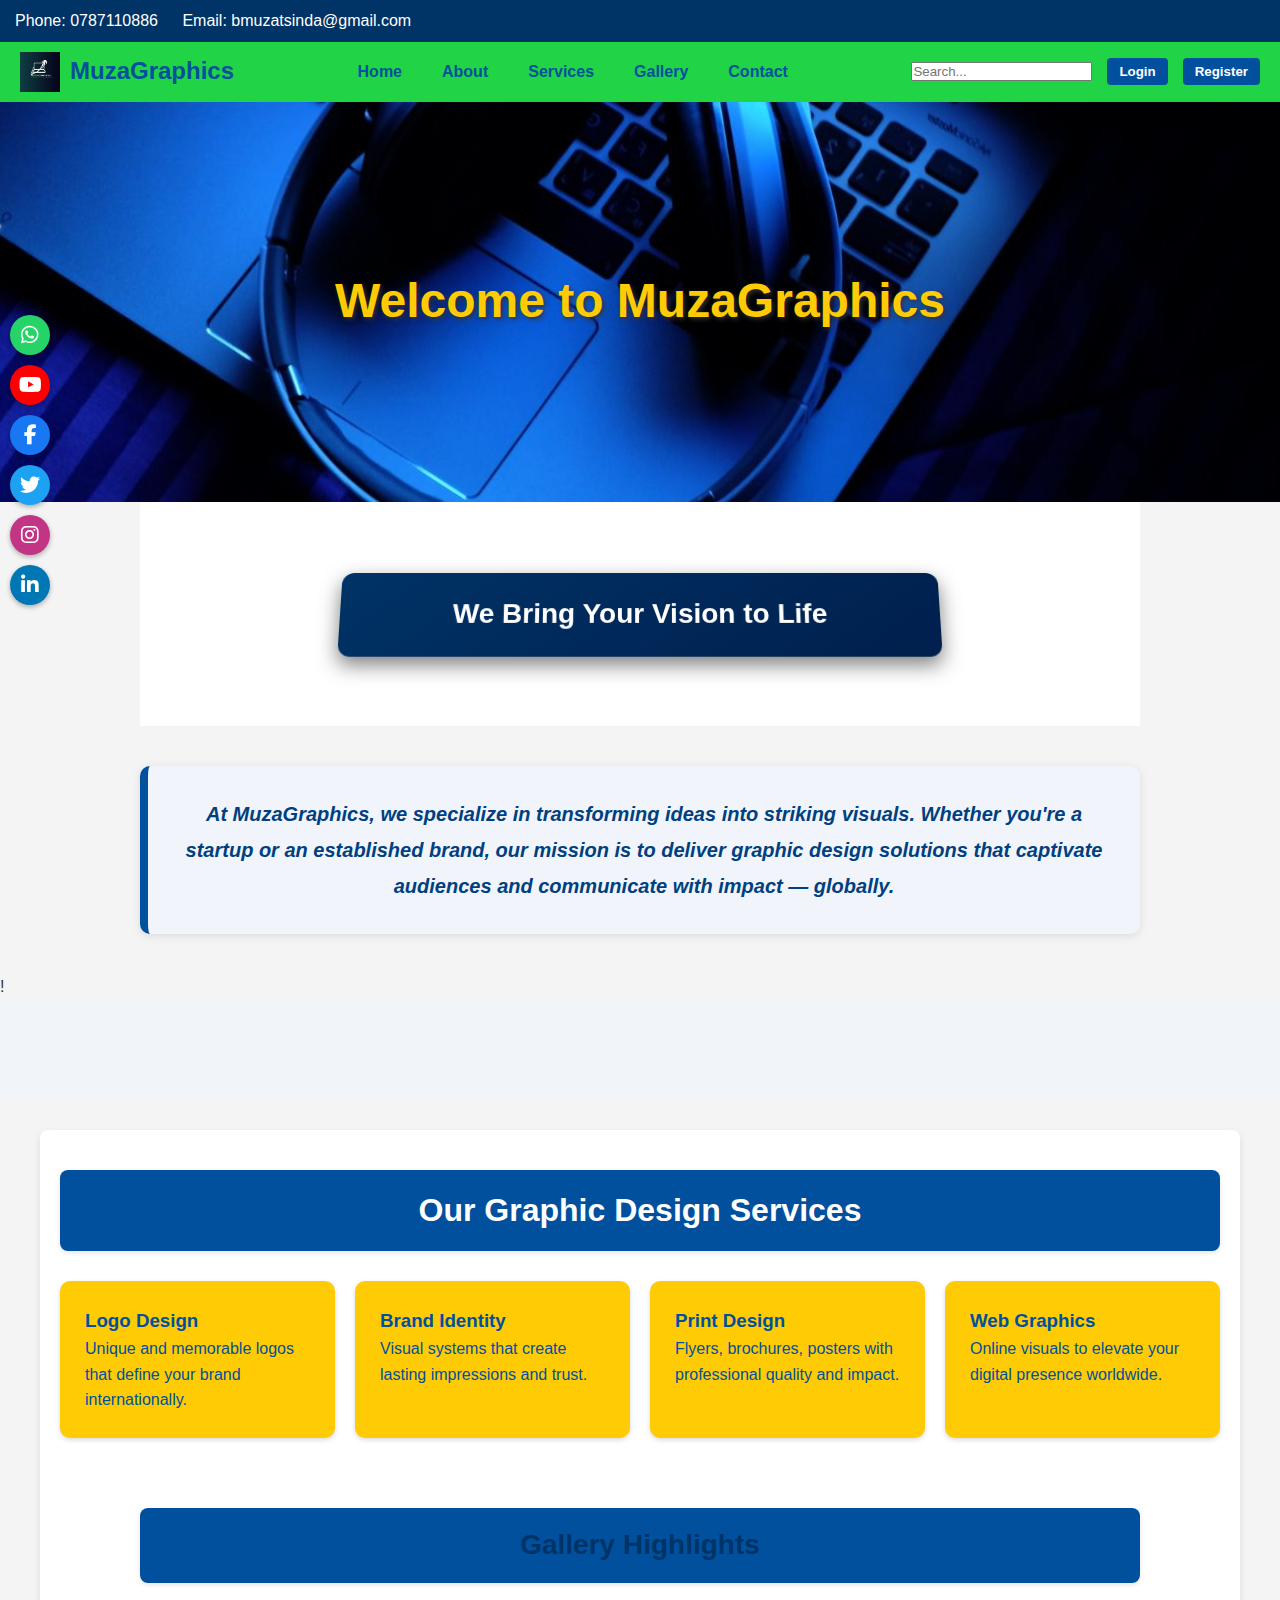
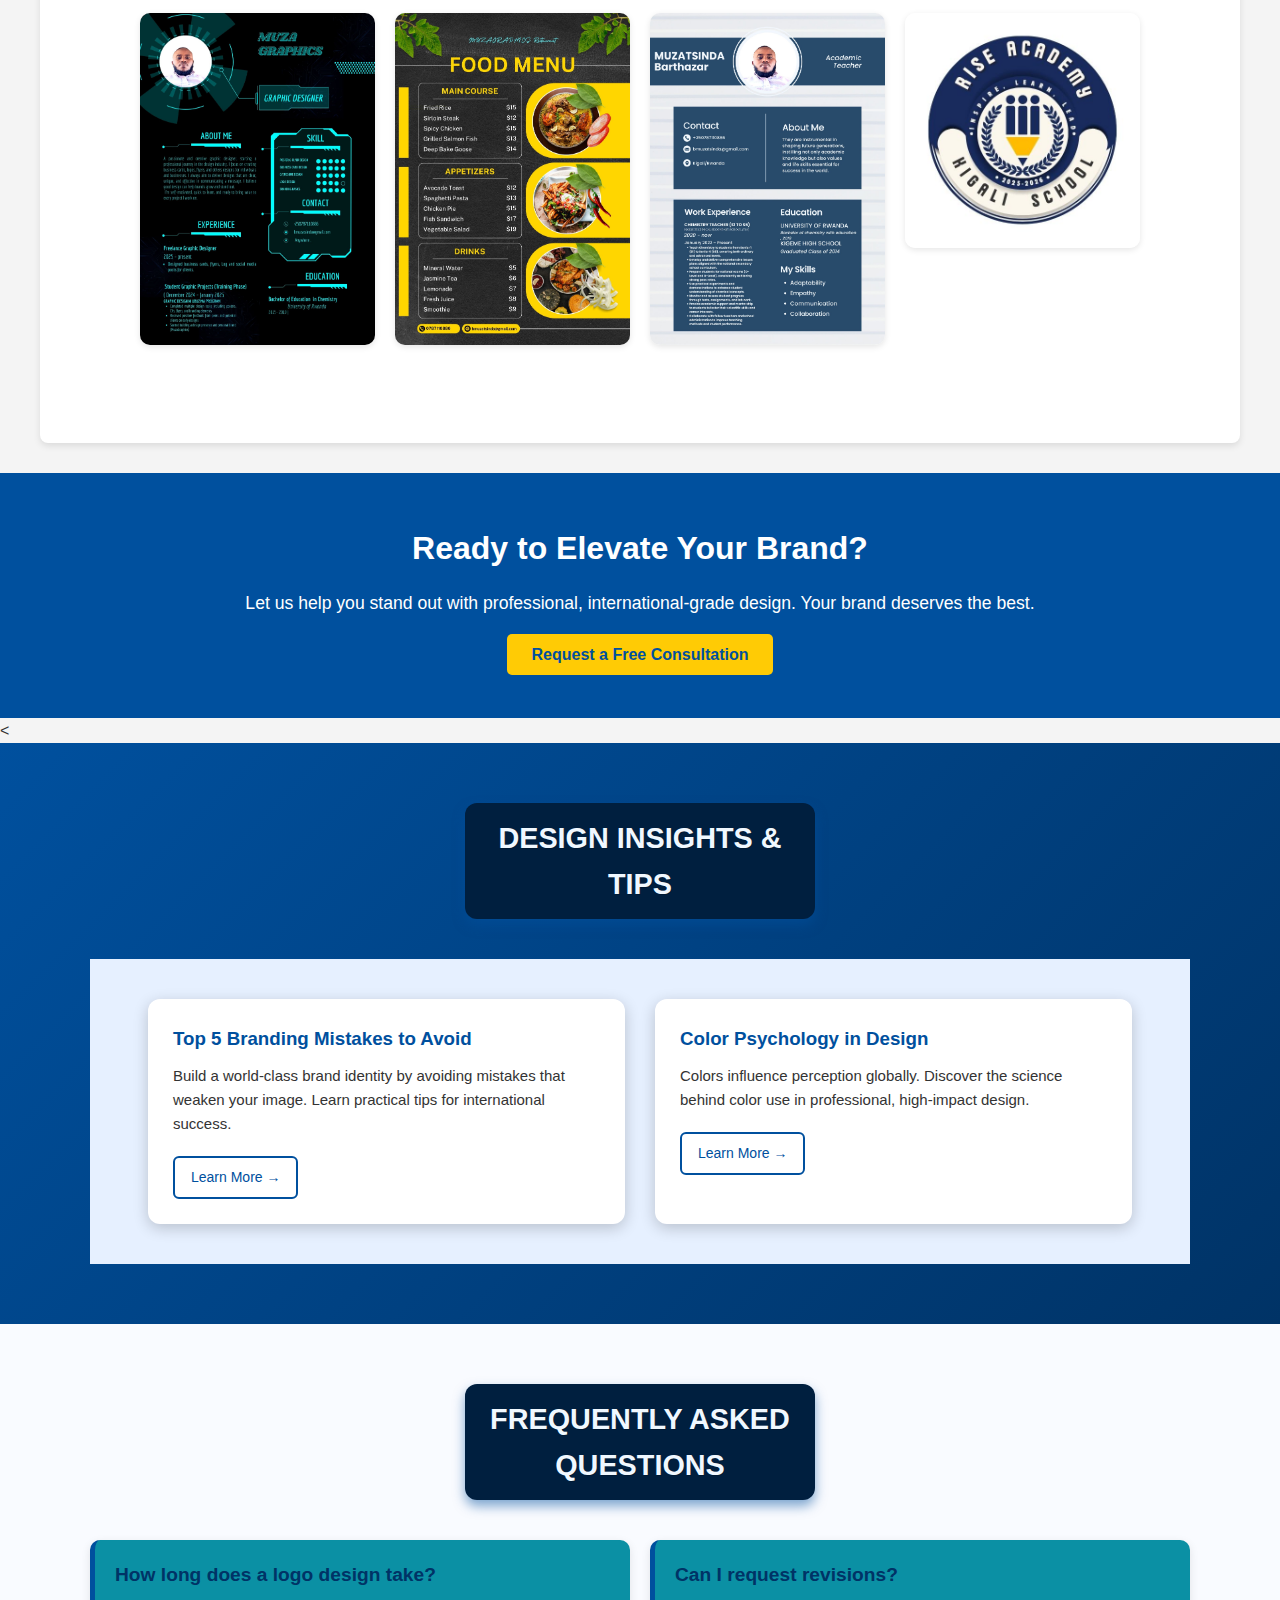
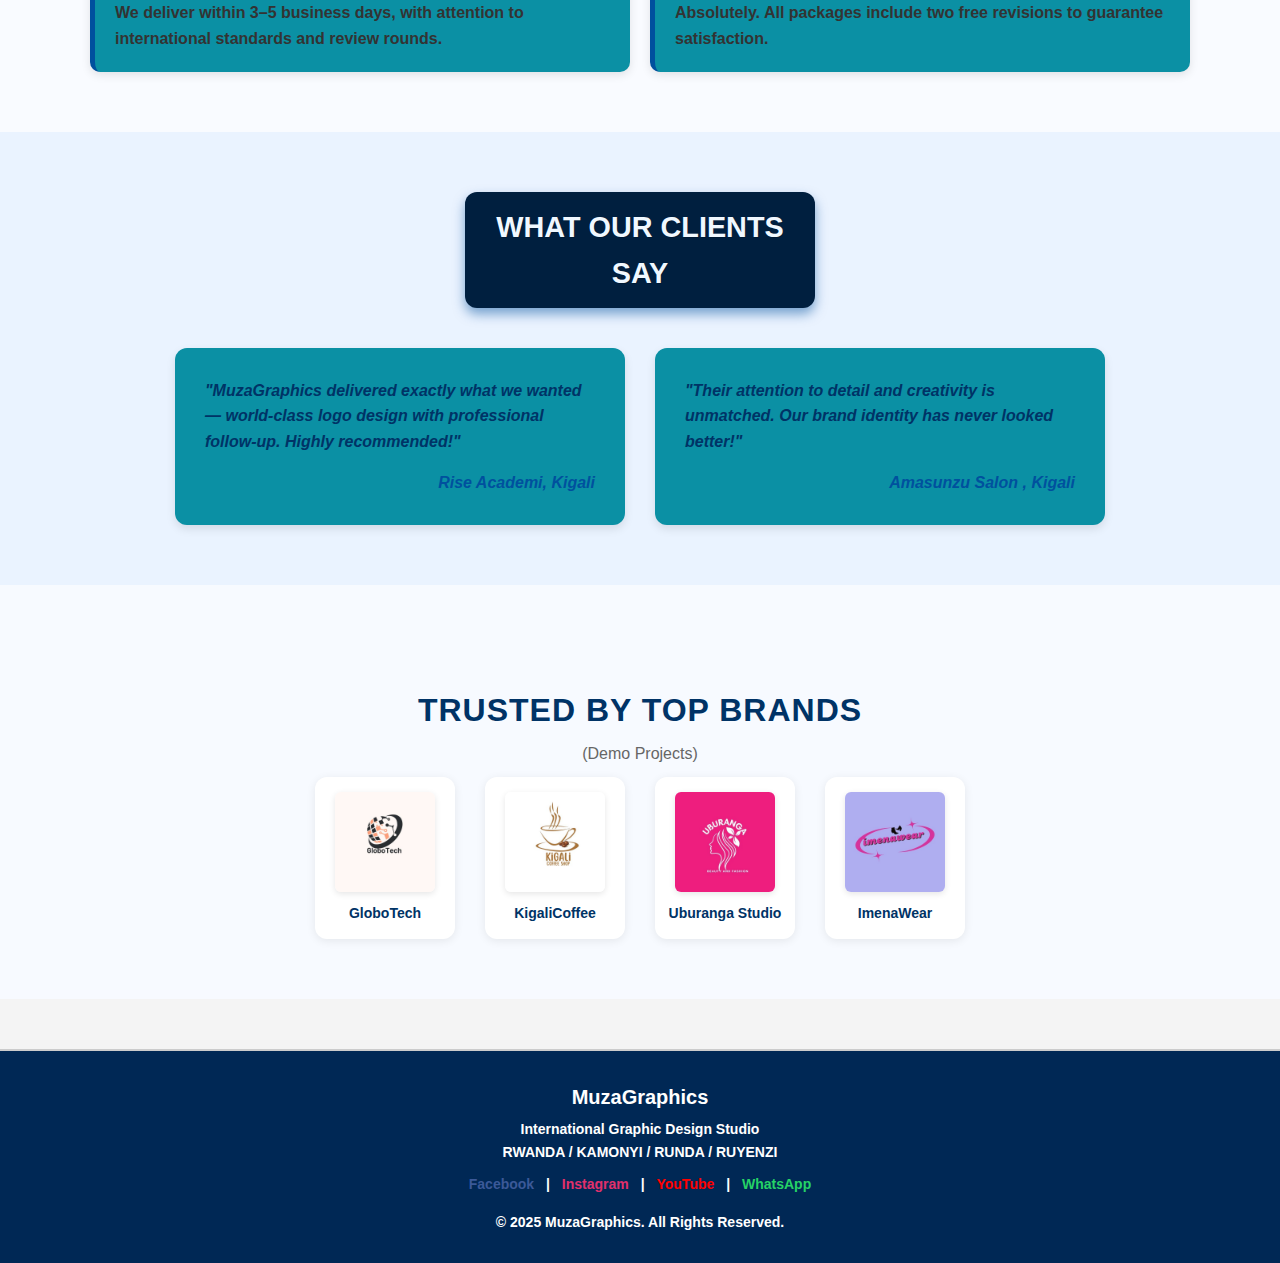
<file: index.html>
<!DOCTYPE html>
<html lang="en">
<head>
  <meta charset="UTF-8" />
  <meta name="viewport" content="width=device-width, initial-scale=1" />
  <title>MuzaGraphics - International Graphic Design</title>
  <meta name="description" content="MuzaGraphics offers international-standard graphic design services, from logo design to full brand identity and web graphics." />
  <meta name="keywords" content="Graphic Design, Logo Design, Brand Identity, Web Graphics, International Design" />
  <meta name="author" content="MuzaGraphics Team" />

  <!-- Google Analytics -->
  <script async src="https://www.googletagmanager.com/gtag/js?id=G-5MRB0WV2BL"></script>
  <script>
    window.dataLayer = window.dataLayer || [];
    function gtag(){dataLayer.push(arguments);}
    gtag('js', new Date());
    gtag('config', 'G-5MRB0WV2BL');
  </script>

  <!-- Font Awesome for Social Media -->
  <link rel="stylesheet" href="https://cdnjs.cloudflare.com/ajax/libs/font-awesome/6.5.0/css/all.min.css" />

  <style>
    * {

      margin: 0;
      padding: 0;
      box-sizing: border-box;
      font-family: 'Segoe UI', Tahoma, Geneva, Verdana, sans-serif;
    }

    body {
      background-color: #f5f8fb;
      color: #333;
      line-height: 1.6;
    }

    a {
      text-decoration: none;
    }

    header {
      background-color: #00509e;
      color: white;
      padding: 8px 20px;
      font-size: 14px;
      display: flex;
      justify-content: space-between;
      align-items: center;
    }

    nav {
      background-color: #16d23cf3;
      display: flex;
      justify-content: space-between;
      align-items: center;
      padding: 10px 20px;
      box-shadow: 0 2px 5px rgba(0,0,0,0.1);
    }

    nav .logo {
      font-size: 24px;
      font-weight: 700;
      color: #00509e;
      display: flex;
      align-items: center;
    }

    nav .logo img {
      height: 40px;
      margin-right: 10px;
    }

    nav ul {
      list-style: none;
      display: flex;
      gap: 20px;
    }

    nav ul li a {
      color: #00509e;
      font-weight: 600;
      padding: 6px 10px;
      border-radius: 4px;
    }

    nav ul li a:hover {
      background-color: #004080;
      color: #fff;
    }

    nav .actions {
      display: flex;
      gap: 15px;
      align-items: center;
    }

    nav .actions button {
      background-color: #00509e;
      color: white;
      padding: 6px 12px;
      border: none;
      border-radius: 4px;
      font-weight: 600;
    }

    nav .search-bar input {
      padding: 6px 10px;
      border: 1px solid #ccc;
      border-radius: 4px;
      width: 180px;
    }

    .banner {
      background: url('mybanner.jpg') center/cover no-repeat;
      height: 400px;
      display: flex;
      justify-content: center;
      align-items: center;
      color: white;
      text-align: center;
    }

    .banner .content h1 {
      font-size: 3rem;
      margin-bottom: 20px;
    }

    .banner .content button {
      background-color: #ffcb05;
      color: #00509e;
      border: none;
      padding: 12px 25px;
      font-size: 1.1rem;
      border-radius: 5px;
      cursor: pointer;
    }

    .intro-section {
      padding: 50px 20px;
      background-color: #ffffff;
      text-align: center;
      max-width: 1000px;
      margin: 0 auto;
    }
    .intro-section h2 {
      font-size: 2.5rem;
      color: #00509e;
      margin-bottom: 15px;
    }
    .intro-section p {
      font-size: 1.1rem;
      color: #444;
      line-height: 1.8;
    }

    .trust-section {
      padding: 40px 20px;
      background-color: #f1f5f9;
      text-align: center;
    }
    .trust-section h3 {
      font-size: 1.8rem;
      color: #00509e;
      margin-bottom: 20px;
    }
    .trust-logos {
      display: flex;
      flex-wrap: wrap;
      justify-content: center;
      gap: 30px;
    }
    .trust-logos img {
      height: 60px;
      opacity: 0.7;
      transition: transform 0.3s ease;
    }
    .trust-logos img:hover {
      opacity: 1;
      transform: scale(1.05);
    }

    .services {
      padding: 40px 20px;
      max-width: 1200px;
      margin: 30px auto;
      background-color: white;
      border-radius: 8px;
      box-shadow: 0 3px 7px rgba(0,0,0,0.1);
    }

    .services h2 {
      text-align: center;
  margin-bottom: 30px;
  font-size: 2rem;
  color: white;
  background-color: #00509e;
  padding: 15px 0;
  border-radius: 8px;
  box-shadow: 0 2px 5px rgba(0,0,0,0.1);
    }

    .service-cards {
      display: flex;
      flex-wrap: wrap;
      gap: 20px;
      justify-content: space-around;
    }

    .service-card {
      background-color: #ffcb05;
      color: #00509e;
      flex: 1 1 250px;
      padding: 25px;
      border-radius: 10px;
      box-shadow: 0 2px 5px rgba(0,0,0,0.15);
    }

    .cta-section {
      padding: 50px 20px;
      background-color: #00509e;
      color: white;
      text-align: center;
    }
    .cta-section h2 {
      font-size: 2rem;
      margin-bottom: 15px;
    }
    .cta-section p {
      font-size: 1.1rem;
      margin-bottom: 25px;
    }
    .cta-section a {
      background-color: #ffcb05;
      color: #00509e;
      padding: 12px 25px;
      font-weight: 700;
      text-decoration: none;
      border-radius: 5px;
      transition: background-color 0.3s ease;
    }
    .cta-section a:hover {
      background-color: #e6b800;
    }

    footer {
      background-color: #00509e;
      color: white;
      padding: 20px;
      font-size: 14px;
      margin-top: 40px;
    }

    .social-floating {
      position: fixed;
      top: 35%;
      left: 10px;
      display: flex;
      flex-direction: column;
      gap: 10px;
      z-index: 1000;
    }

    .social-floating a {
      color: white;
      font-size: 20px;
      padding: 10px;
      border-radius: 50%;
      display: flex;
      align-items: center;
      justify-content: center;
      width: 40px;
      height: 40px;
      box-shadow: 0 2px 5px rgba(0,0,0,0.3);
    }

    .social-floating a.whatsapp { background-color: #25D366; }
    .social-floating a.youtube { background-color: #FF0000; }
    .social-floating a.facebook { background-color: #1877F2; }
    .social-floating a.twitter { background-color: #1DA1F2; }
    .social-floating a.instagram { background-color: #C13584; }
    .social-floating a.linkedin { background-color: #0077B5; }

    .social-floating a:hover {
      opacity: 0.8;
    }

    #chat-popup {
      position: fixed;
      bottom: 20px;
      right: 20px;
      background: #00509e;
      color: white;
      padding: 15px;
      border-radius: 50px;
      cursor: pointer;
      display: flex;
      align-items: center;
      gap: 10px;
      font-weight: 600;
      z-index: 1000;
    }

    #chat-window {
      position: fixed;
      bottom: 70px;
      right: 20px;
      width: 320px;
      max-height: 400px;
      background: white;
      border-radius: 10px;
      box-shadow: 0 5px 15px rgba(0,0,0,0.3);
      display: none;
      flex-direction: column;
      overflow: hidden;
      z-index: 1000;
    }

    #chat-header {
      background: #00509e;
      color: white;
      padding: 10px;
      font-weight: 700;
      display: flex;
      justify-content: space-between;
    }

    #chat-messages {
      flex: 1;
      padding: 10px;
      overflow-y: auto;
      font-size: 14px;
    }

    #chat-input-container {
      padding: 10px;
      border-top: 1px solid #ccc;
      display: flex;
      gap: 10px;
    }

    #chat-input {
      flex: 1;
      padding: 8px;
      border: 1px solid #ccc;
      border-radius: 4px;
    }

    #chat-send-btn {
      background: #ffcb05;
      border: none;
      color: #00509e;
      font-weight: 700;
      padding: 8px 15px;
      border-radius: 4px;
      cursor: pointer;
    }

    @media(max-width: 768px) {
      .social-floating { display: none; }
    }
  </style>
</head>
<body>

  <!-- Floating Social Media Icons -->
  <div class="social-floating">
    <a href="https://wa.me/250787110886" target="_blank" class="whatsapp" title="WhatsApp"><i class="fab fa-whatsapp"></i></a>
    <a href="https://youtube.com" target="_blank" class="youtube" title="YouTube"><i class="fab fa-youtube"></i></a>
    <a href="https://facebook.com" target="_blank" class="facebook" title="Facebook"><i class="fab fa-facebook-f"></i></a>
    <a href="https://twitter.com" target="_blank" class="twitter" title="Twitter"><i class="fab fa-twitter"></i></a>
    <a href="https://instagram.com" target="_blank" class="instagram" title="Instagram"><i class="fab fa-instagram"></i></a>
    <a href="https://linkedin.com" target="_blank" class="linkedin" title="LinkedIn"><i class="fab fa-linkedin-in"></i></a>
  </div>

 <!-- Top contact info -->
<div class="contact-info" style="text-align: left; background-color: #003366; color: white; padding: 8px 15px;">
  <span>Phone: 0787110886</span>
  <span style="margin-left: 20px;">Email: bmuzatsinda@gmail.com</span>
</div>

<!-- Navigation bar -->
<nav class="navbar">
  <div class="logo">
    <img src="mylogo.jpg" alt="MuzaGraphics Logo" />
    <span class="brand-name">MuzaGraphics</span>
  </div>

  <ul class="nav-links">
    <li><a href="index.html" onclick="closeForm()">Home</a></li>
    <li><a href="about.html" onclick="closeForm()">About</a></li>
    <li><a href="services.html" onclick="closeForm()">Services</a></li>
    <li><a href="gallery.html" onclick="closeForm()">Gallery</a></li>
    <li><a href="contact.html" onclick="closeForm()">Contact</a></li>
  </ul>

  <div class="actions">
    <input type="search" placeholder="Search..." />
    <button class="btn" onclick="showForm('login')">Login</button>
    <button class="btn" onclick="showForm('register')">Register</button>
  </div>
</nav>

<!-- Modal Forms -->
<div id="form-overlay" style="display:none; position:fixed; top:0; left:0; width:100%; height:100%; 
  background-color:rgba(0,0,0,0.6); z-index:9999; display:flex; justify-content:center; align-items:center;">
  <div id="form-content" style="background:#fff; padding:30px; border-radius:8px; width:90%; max-width:400px; position:relative;">
    <span onclick="closeForm()" style="position:absolute; top:10px; right:15px; font-size:24px; cursor:pointer;">&times;</span>

    <!-- Login -->
    <div id="login-form" style="display:none;">
      <h2>Login</h2>
      <input type="email" placeholder="Email" required style="width:100%; padding:10px; margin:10px 0;" />
      <input type="password" placeholder="Password" required style="width:100%; padding:10px; margin:10px 0;" />
      <button type="submit" style="width:100%; padding:10px;">Login</button>
      <p style="margin-top:10px;"><a href="#" onclick="showForm('forgot')">Forgot Password?</a></p>
    </div>

    <!-- Register -->
<div id="register-form" style="display:none;">
  <h2>Register</h2>

  <!-- Success message -->
  <div id="register-success" style="display:none; color: green; margin-bottom: 10px;">
    ✅ Registered successfully!
  </div>

  <!-- Input fields -->
  <input type="text" id="reg-name" placeholder="Full Name" required style="width:100%; padding:10px; margin:10px 0;" />
  <input type="email" id="reg-email" placeholder="Email" required style="width:100%; padding:10px; margin:10px 0;" />
  <input type="password" id="reg-password" placeholder="Password" required style="width:100%; padding:10px; margin:10px 0;" />

  <!-- Register button -->
  <button onclick="submitRegister()" style="width:100%; padding:10px;">Register</button>
</div>

<!-- JavaScript inside the same HTML -->
<script>
  function submitRegister() {
    // Show the success message
    document.getElementById('register-success').style.display = 'block';

    // Clear form inputs (optional)
    document.getElementById('reg-name').value = "";
    document.getElementById('reg-email').value = "";
    document.getElementById('reg-password').value = "";

    // Hide the message after 3 seconds
    setTimeout(() => {
      document.getElementById('register-success').style.display = 'none';
    }, 3000);
  }
</script>


    <!-- Forgot -->
    <div id="forgot-form" style="display:none;">
      <h2>Reset Password</h2>
      <input type="email" placeholder="Enter your email" required style="width:100%; padding:10px; margin:10px 0;" />
      <button type="submit" style="width:100%; padding:10px;">Send Reset Link</button>
    </div>
  </div>
</div>

<!-- JavaScript -->
<script>
  function showForm(type) {
    document.getElementById('form-overlay').style.display = 'flex';
    document.getElementById('login-form').style.display = 'none';
    document.getElementById('register-form').style.display = 'none';
    document.getElementById('forgot-form').style.display = 'none';

    if (type === 'login') {
      document.getElementById('login-form').style.display = 'block';
    } else if (type === 'register') {
      document.getElementById('register-form').style.display = 'block';
    } else if (type === 'forgot') {
      document.getElementById('forgot-form').style.display = 'block';
    }
  }

  function closeForm() {
    document.getElementById('form-overlay').style.display = 'none';
  }

  // Close modal automatically on page load (in case it was left open)
  window.onload = function () {
    closeForm();
  }
</script>
</script>


  <!-- Banner -->
  <section class="banner">
    <style>
  @keyframes rotate3D {
    0% { transform: rotateY(0deg); }
    50% { transform: rotateY(180deg); }
    100% { transform: rotateY(360deg); }
  }

  .rotating-text {
    display: inline-block;
    animation: rotate3D 5s linear infinite;
    transform-style: preserve-3d;
    font-size: 3rem; /* ushobora guhindura size */
    color: #ffcb05;  /* cyangwa indi color wifuza */
    text-shadow: 2px 2px 5px #333;
  }
</style>

<h1><span class="rotating-text">Welcome to MuzaGraphics</span></h1>

  </section>

  <!-- Intro --> 
<section class="intro-section">
  <div class="vision-3d-box">
    We Bring Your Vision to Life
  </div>
  <p>
    <!-- Ibindi bisobanuro byawe bikomeze hano -->
  </p>
</section>

<style>
  .vision-3d-box {
    font-size: 28px;
    font-weight: bold;
    color: white;
    background: linear-gradient(145deg, #003366, #001f4d);
    padding: 20px 30px;
    text-align: center;
    border-radius: 12px;
    box-shadow: 0 8px 20px rgba(0, 0, 0, 0.5);
    transform: perspective(800px) rotateX(10deg);
    margin: 20px auto;
    max-width: 600px;
  }
</style>

      <!DOCTYPE html>
<html lang="en">
<head>
  <meta charset="UTF-8" />
  <meta name="viewport" content="width=device-width, initial-scale=1" />
  <title>MuzaGraphics - International Graphic Design</title>
  <meta name="description" content="MuzaGraphics offers international-standard graphic design services, from logo design to full brand identity and web graphics." />
  <meta name="keywords" content="Graphic Design, Logo Design, Brand Identity, Web Graphics, International Design" />
  <meta name="author" content="MuzaGraphics Team" />

  <!-- Font Awesome for Social Media -->
  <link rel="stylesheet" href="https://cdnjs.cloudflare.com/ajax/libs/font-awesome/6.5.0/css/all.min.css" />

  <style>
    /* Existing styles above ... */
vision-card {
    max-width: 1000px;
    margin: 40px auto;
    padding: 30px;
    background: linear-gradient(to right, #eaf3fc, #fdfdff);
    border-left: 8px solid #00509e;
    border-radius: 10px;
    display: flex;
    flex-direction: row;
    align-items: center;
    justify-content: center;
    box-shadow: 0 2px 10px rgba(0,0,0,0.1);
    .testimonial-cards {
      display: flex;
      flex-wrap: wrap;
      justify-content: center;
      gap: 20px;
      padding: 20px 0;
    }
    .testimonial-card {
      background-color: #ffffff;
      border: 1px solid #ddd;
      border-radius: 10px;
      padding: 20px;
      width: 280px;
      box-shadow: 0 2px 8px rgba(0, 0, 0, 0.1);
      transition: transform 0.3s ease, box-shadow 0.3s ease;
    }
    .testimonial-card:hover {
      transform: translateY(-5px);
      box-shadow: 0 6px 15px rgba(0, 0, 0, 0.15);
    }
    .testimonial-card p {
      font-size: 0.95rem;
      color: #333;
      line-height: 1.6;
      margin-bottom: 10px;
    }
    .testimonial-author {
  font-weight: 500;
  color: #00509e;
  font-size: 0.85rem;
}

    }

    .vision-card {
      max-width: 1000px;
      margin: 40px auto;
      padding: 30px;
      background-color: #f1f5fb;
      border-left: 8px solid #00509e;
      border-radius: 10px;
      display: flex;
      flex-direction: row;
      align-items: center;
      justify-content: center;
      box-shadow: 0 2px 10px rgba(0,0,0,0.1);
    }
    .vision-card p {
      font-size: 1.25rem;
      font-weight: 600;
      color: #004080;
      line-height: 1.8;
      font-style: italic;
      text-align: center;
    }
  </style>
</head>
<body>
  <!-- other content before -->

  <!-- Vision Statement Card -->
  <section class="vision-card">
    <p>At <strong>MuzaGraphics</strong>, we specialize in transforming ideas into striking visuals. Whether you're a startup or an established brand, our mission is to deliver graphic design solutions that captivate audiences and communicate with impact — globally.</p>
  </section>

  !</div>
      </div>
    </div>
  </section>

  <!-- other content after -->
</body>
</html>

    </p>
  </section>

  <!-- Trust Section -->
  <section class="trust-section">
    <h3></h3><!DOCTYPE html>
<html lang="en">
<head>
  <meta charset="UTF-8" />
  <meta name="viewport" content="width=device-width, initial-scale=1" />
  <title>MuzaGraphics - International Graphic Design</title>
  <meta name="description" content="MuzaGraphics offers international-standard graphic design services, from logo design to full brand identity and web graphics." />
  <meta name="keywords" content="Graphic Design, Logo Design, Brand Identity, Web Graphics, International Design" />
  <meta name="author" content="MuzaGraphics Team" />

  <!-- Font Awesome for Social Media -->
  <link rel="stylesheet" href="https://cdnjs.cloudflare.com/ajax/libs/font-awesome/6.5.0/css/all.min.css" />

  <style>/* Hindura ibara rya “Learn More” rigire ubururu */
.learn-more-btn {
  background: #ffffff;        /* umutara wera */
  color:   #00509e;           /* ubururu bwa MuzaGraphics */
  border:  2px solid #00509e; /* border y’ubururu */
  padding: 8px 18px;
  border-radius: 8px;
  font-size: 14px;
  cursor: pointer;
  transition: background 0.3s ease, color 0.3s ease;
}

/* Hover – ibara rirahinduka kugira ngo rigume kugaragara neza */
.learn-more-btn:hover {
  background: #00509e;  /* ubururu butuma button ireremba */
  color: #ffffff;       /* inyandiko ihinduke umweru ku hover */
}

    /* Existing styles above ... */

    .testimonial-cards {
      display: flex;
      flex-wrap: wrap;
      justify-content: center;
      gap: 20px;
      padding: 20px 0;
    }
    .testimonial-card {
      background-color: #ffffff;
      border: 1px solid #ddd;
      border-radius: 10px;
      padding: 20px;
      width: 280px;
      box-shadow: 0 2px 8px rgba(0, 0, 0, 0.1);
      transition: transform 0.3s ease, box-shadow 0.3s ease;
    }
    .testimonial-card:hover {
      transform: translateY(-5px);
      box-shadow: 0 6px 15px rgba(0, 0, 0, 0.15);
    }
    .testimonial-card p {
      font-size: 0.95rem;
      color: #333;
      line-height: 1.6;
      margin-bottom: 10px;
    }
    .testimonial-author {
      font-weight: bold;
      color: #00509e;
    }
  </style>
</head>
<body>
  <!-- other content before -->


    </div>
  </section>

  <!-- other content after -->
</body>
</html>

    <div 
    >
  </section>

  <!-- Services -->
  <section class="services">
    <h2>Our Graphic Design Services</h2>
    <div class="service-cards">
      <div class="service-card">
        <h3>Logo Design</h3>
        <p>Unique and memorable logos that define your brand internationally.</p>
      </div>
      <div class="service-card">
        <h3>Brand Identity</h3>
        <p>Visual systems that create lasting impressions and trust.</p>
      </div>
      <div class="service-card">
        <h3>Print Design</h3>
        <p>Flyers, brochures, posters with professional quality and impact.</p>
      </div>
      <div class="service-card">
        <h3>Web Graphics</h3>
        <p>Online visuals to elevate your digital presence worldwide.</p>
      </div><!-- Portfolio Highlights -->
<section class="portfolio-highlights">
  <h2>Gallery Highlights</h2>
  <p></p>
  <div class="gallery">
    <div class="gallery-item">
      <img src="myportfolio.jpg" alt="Design Sample 1">
    </div>
    <div class="gallery-item">
      <img src="MUNU.jpg" alt="Design Sample 2">
    </div>
    <div class="gallery-item">
      <img src="myCVs.jpg" alt="Design Sample 3">
    </div>
    <div class="gallery-item">
      <img src="SCHOOL LOGO.jpg" alt="Design Sample 4">
    </div>
  </div>
</section>

    </div>
  </section>

  <!-- Call to Action -->
  <section class="cta-section">
    <h2>Ready to Elevate Your Brand?</h2>
    <p>Let us help you stand out with professional, international-grade design. Your brand deserves the best.</p>
    <a href="#">Request a Free Consultation</a>
  </section>

  <!-- Chat -->
<style>.portfolio-highlights {
  padding: 50px 20px;
  text-align: center;
  background-color: #fff;
}

.portfolio-highlights h2 {
  font-size: 28px;
  color: #003366;
  margin-bottom: 10px;
}

.portfolio-highlights p {
  font-size: 16px;
  margin-bottom: 30px;
  color: #555;
}

.gallery {
  display: grid;
  grid-template-columns: repeat(auto-fit, minmax(200px, 1fr));
  gap: 20px;
  max-width: 1000px;
  margin: 0 auto;
}

.gallery-item img {
  width: 100%;
  height: auto;
  border-radius: 10px;
  box-shadow: 0 2px 6px rgba(0,0,0,0.1);
  transition: transform 0.3s ease;
}

.gallery-item img:hover {
  transform: scale(1.03);
}

  #chat-popup {
    position: fixed;
    bottom: 30px;
    right: 30px;
    background-color: #0056a3;
    color: white;
    padding: 12px 20px;
    border-radius: 30px;
    cursor: pointer;
    font-weight: 600;
    box-shadow: 0 4px 12px rgba(0,0,0,0.3);
    z-index: 1000;
  }
  #chat-window {
    position: fixed;
    bottom: 80px;
    right: 30px;
    width: 320px;
    max-height: 400px;
    background: white;
    border-radius: 12px;
    box-shadow: 0 6px 18px rgba(0,0,0,0.3);
    display: none;
    flex-direction: column;
    overflow: hidden;
    font-family: Arial, sans-serif;
    z-index: 1001;
  }
  #chat-header {
    background-color: #0056a3;
    color: white;
    padding: 10px 15px;
    font-weight: 700;
    display: flex;
    justify-content: space-between;
    align-items: center;
  }
  #chat-header button {
    background: transparent;
    border: none;
    color: white;
    font-size: 22px;
    cursor: pointer;
  }
  #chat-messages {
    flex-grow: 1;
    padding: 15px;
    overflow-y: auto;
    font-size: 14px;
    color: #222;
  }
  #chat-messages div {
    margin-bottom: 10px;
  }
  #chat-messages .bot-message {
    font-style: italic;
    color: #0056a3;
  }
  #chat-input-container {
    display: flex;
    border-top: 1px solid #ddd;
  }
  #chat-input {
    flex-grow: 1;
    padding: 10px;
    border: none;
    outline: none;
    font-size: 14px;
  }
  #chat-send-btn {
    background-color: #0056a3;
    border: none;
    color: white;
    padding: 0 20px;
    cursor: pointer;
    font-weight: 700;
    transition: background-color 0.3s ease;
  }
  #chat-send-btn:hover {
    background-color: #003366;
  }
</style>

<div id="chat-popup" onclick="toggleChat()">Chat with us</div>

<div id="chat-window">
  <div id="chat-header">
    <span>Live Chat</span>
    <button onclick="toggleChat()">×</button>
  </div>
  <div id="chat-messages">
    <div class="bot-message">👋 Welcome to MuzaGraphics! How can we assist you today?</div>
  </div>
  <div id="chat-input-container">
    <input type="text" id="chat-input" placeholder="Type your message..." onkeypress="if(event.key === 'Enter'){ sendMessage(); }" />
    <button id="chat-send-btn" onclick="sendMessage()">Send</button>
  </div>
</div>

<style>
  #chat-popup {
    position: fixed;
    bottom: 15px;
    right: 20px;
    background-color: #007bff;
    color: white;
    padding: 10px 16px;
    border-radius: 30px;
    cursor: pointer;
    z-index: 999;
    display: none;
  }

  #chat-window {
    display: none;
    position: fixed;
    bottom: 15px;
    right: 20px;
    width: 300px;
    background-color: #f1f1f1;
    border-radius: 10px;
    box-shadow: 0 0 10px rgba(0,0,0,0.2);
    z-index: 1000;
  }

  #chat-header {
    background-color: #007bff;
    color: white;
    padding: 10px;
    border-top-left-radius: 10px;
    border-top-right-radius: 10px;
    display: flex;
    justify-content: space-between;
    align-items: center;
  }

  #chat-messages {
    padding: 10px;
    max-height: 200px;
    overflow-y: auto;
  }

  .bot-message {
    background-color: #e0e0e0;
    padding: 8px 12px;
    border-radius: 8px;
    margin-bottom: 10px;
  }

  #chat-input-container {
    display: flex;
    padding: 10px;
  }

  #chat-input {
    flex: 1;
    padding: 8px;
    border: 1px solid #ccc;
    border-radius: 20px;
  }

  #chat-send-btn {
    margin-left: 5px;
    padding: 8px 12px;
    background-color: #007bff;
    color: white;
    border: none;
    border-radius: 20px;
    cursor: pointer;
  }
</style>

<script>
  function toggleChat() {
    const chatWindow = document.getElementById('chat-window');
    chatWindow.style.display = chatWindow.style.display === 'none' ? 'block' : 'none';
  }

  function sendMessage() {
    const input = document.getElementById('chat-input');
    const msg = input.value.trim();
    if (msg !== '') {
      const messageDiv = document.createElement('div');
      messageDiv.classList.add('bot-message');
      messageDiv.textContent = msg;
      document.getElementById('chat-messages').appendChild(messageDiv);
      input.value = '';
    }
  }

  // Show chat window automatically after short delay
  window.addEventListener('load', () => {
    setTimeout(() => {
      document.getElementById('chat-window').style.display = 'block';
    }, 1500); // 1.5 seconds delay
  });
</script>


<script>
  const chatPopup = document.getElementById('chat-popup');
  const chatWindow = document.getElementById('chat-window');
  const chatMessages = document.getElementById('chat-messages');
  const chatInput = document.getElementById('chat-input');

  function toggleChat() {
    if (chatWindow.style.display === 'flex') {
      chatWindow.style.display = 'none';
      chatPopup.style.display = 'block';
    } else {
      chatWindow.style.display = 'flex';
      chatPopup.style.display = 'none';
      chatInput.focus();
      scrollToBottom();
    }
  }

  function sendMessage() {
    const message = chatInput.value.trim();
    if (message === '') return;

    // Add user message
    const userMsgDiv = document.createElement('div');
    userMsgDiv.textContent = message;
    userMsgDiv.style.fontWeight = '600';
    userMsgDiv.style.marginBottom = '10px';
    chatMessages.appendChild(userMsgDiv);

    chatInput.value = '';
    scrollToBottom();

    // Simple bot reply (can be improved or replaced by real chat bot)
    setTimeout(() => {
      const botReply = document.createElement('div');
      botReply.textContent = 'Thank you for your message! We will get back to you shortly.';
      botReply.classList.add('bot-message');
      chatMessages.appendChild(botReply);
      scrollToBottom();
    }, 1000);
  }

  function scrollToBottom() {
    chatMessages.scrollTop = chatMessages.scrollHeight;
  }
</script>

<<!-- BLOG SECTION REFINED -->
<section class="blog-section">
  <div class="title-card">
    <h2>Design Insights & Tips</h2>
  </div>

 <!DOCTYPE html>
<html lang="en">
<head>
  <meta charset="UTF-8">
  <title>Blog Cards</title>
  <style>
    body {
      font-family: Arial, sans-serif;
      margin: 0;
      padding: 0;
      background: #f4f4f4;
    }

    .blog-row {
      display: flex;
      justify-content: center;
      gap: 20px;
      padding: 40px 20px;
      background: #e6f0ff; /* light blue background */
    }

    .blog-post {
      background: white;
      border-radius: 12px;
      box-shadow: 0 4px 12px rgba(0, 0, 0, 0.1);
      padding: 20px;
      width: 45%;
      cursor: pointer;
      transition: transform 0.3s ease;
    }

    .blog-post:hover {
      transform: translateY(-5px);
    }

    .blog-post h3 {
      color: #00509e;
      margin-bottom: 10px;
    }

    .blog-post p {
      color: #333;
      font-size: 15px;
    }

    .blog-post ul {
      margin-top: 10px;
      padding-left: 20px;
    }

    .hidden {
      display: none;
    }

    .learn-more-btn {
      display: inline-block;
      margin-top: 20px;
      padding: 8px 16px;
      background: #fff;
      color: #00509e;
      border: 2px solid #00509e;
      border-radius: 6px;
      font-size: 14px;
      text-decoration: none;
      transition: background 0.3s ease, color 0.3s ease;
    }

    .learn-more-btn:hover {
      background: #00509e;
      color: #fff;
    }

    @media screen and (max-width: 768px) {
      .blog-row {
        flex-direction: column;
        align-items: center;
      }

      .blog-post {
        width: 90%;
      }
    }
  </style>
</head>
<body>

<div class="blog-row">
  <!-- Card 1 -->
  <div class="blog-post" onclick="toggleMistakes()">
    <h3>Top 5 Branding Mistakes to Avoid</h3>
    <p id="mistakes-intro">
      Build a world-class brand identity by avoiding mistakes that weaken your image.
      Learn practical tips for international success.
    </p>
    <ul id="mistakes-list" class="hidden">
      <li><strong>1. Inconsistent Visual Identity:</strong> Using different logos, fonts, or colors across platforms confuses your audience.</li>
      <li><strong>2. Ignoring Your Target Audience:</strong> Designing without understanding your audience leads to poor engagement.</li>
      <li><strong>3. Poor Logo Design:</strong> A weak or generic logo damages your credibility and fails to leave a lasting impression.</li>
      <li><strong>4. Overcomplicated Messaging:</strong> Brands with unclear or complex messages lose attention quickly.</li>
      <li><strong>5. Lack of Brand Guidelines:</strong> Without clear brand rules, consistency and professionalism fall apart.</li>
    </ul>
    <a class="learn-more-btn">Learn More →</a>
  </div>

  <!-- Card 2 -->
  <div class="blog-post" onclick="toggleColorPsychology()">
    <h3>Color Psychology in Design</h3>
    <p id="color-intro">
      Colors influence perception globally. Discover the science behind color use in professional, high-impact design.
    </p>
    <ul id="color-details" class="hidden">
      <li><strong>Emotional Impact:</strong> Colors evoke specific emotions and moods that affect perception.</li>
      <li><strong>Cultural Significance:</strong> Colors carry different meanings across cultures — essential for global brands.</li>
      <li><strong>Brand Recognition:</strong> Consistent use of color increases brand recall by up to 80%.</li>
      <li><strong>Call to Action:</strong> Certain colors influence buying decisions and user engagement.</li>
      <li><strong>Accessibility:</strong> Proper color contrast ensures content is readable for everyone.</li>
    </ul>
    <a class="learn-more-btn">Learn More →</a>
  </div>
</div>

<script>
  function toggleMistakes() {
    const list = document.getElementById("mistakes-list");
    list.classList.toggle("hidden");
  }

  function toggleColorPsychology() {
    const list = document.getElementById("color-details");
    list.classList.toggle("hidden");
  }
</script>

</body>

    </div>
  </div>
</section>

<!-- FAQ SECTION -->
<section class="faq-section">
  <div class="title-card">
    <h2>Frequently Asked Questions</h2>
  </div>
  <div class="faq-container">
    <div class="faq-item">
      <h3><strong>How long does a logo design take?</strong></h3>
      <p><strong>We deliver within 3–5 business days, with attention to international standards and review rounds.</strong></p>
    </div>
    <div class="faq-item">
      <h3><strong>Can I request revisions?</strong></h3>
      <p><strong>Absolutely. All packages include two free revisions to guarantee satisfaction.</strong></p>
    </div>
  </div>
</section>

<!-- TESTIMONIAL SECTION -->
<section class="testimonial-section">
  <div class="title-card">
    <h2>What Our Clients Say</h2>
  </div>
  <div class="testimonial-container">
    <div class="testimonial">
      <p><strong>"MuzaGraphics delivered exactly what we wanted — world-class logo design with professional follow-up. Highly recommended!"</strong></p>
      <h4><strong>Rise Academi, Kigali</strong></h4>
    </div>
    <div class="testimonial">
      <p><strong>"Their attention to detail and creativity is unmatched. Our brand identity has never looked better!"</strong></p>
      <h4><strong>Amasunzu Salon , Kigali</strong></h4>
    </div>
  </div>
</section>

    
  </div><!-- Trusted Demo Brands Section -->
<section class="trusted-brands">
  <h2 class="brand-title">Trusted by Top Brands <span>(Demo Projects)</span></h2>

  <div class="brand-logos">
    <div class="brand-item">
      <img src="GloboTech.jpg" alt="GloboTech logo">
      <span>GloboTech</span>
    </div>
    <div class="brand-item">
      <img src="KigaliCoffee.jpg" alt="KigaliCoffee logo">
      <span>KigaliCoffee</span>
    </div>
    <div class="brand-item">
      <img src="Uburanga Studio.jpg" alt="Uburanga Studio">
      <span>Uburanga Studio</span>
    </div>
    <div class="brand-item">
      <img src="ImenaWear.jpg" alt="ImenaWear logo">
      <span>ImenaWear</span>
    </div>
  </div>
</section>

<style>.brand-title {
  font-family: 'Segoe UI', Tahoma, Geneva, Verdana, sans-serif;
  font-size: 28px;
  color: #003366;
  text-align: center;
  margin-top: 40px;
  margin-bottom: 10px;
  text-transform: uppercase;
  letter-spacing: 1px;
}

.brand-title span {
  font-size: 16px;
  font-weight: normal;
  color: #666;
  display: block;
  margin-top: 5px;
  text-transform: none;
  letter-spacing: normal;
}

.trusted-brands {
  background: #f7faff;
  padding: 60px 20px;
  text-align: center;
}

.trusted-brands h2 {
  color: #003366;
  font-size: 2rem;
  margin-bottom: 10px;
}

.trusted-brands .disclaimer {
  font-size: 0.9rem;
  color: #777;
  margin-bottom: 30px;
  font-style: italic;
}

.brand-logos {
  display: flex;
  flex-wrap: wrap;
  justify-content: center;
  gap: 30px;
}

.brand-item {
  text-align: center;
}

.brand-item img {
  display: block;
  margin: 0 auto;
  max-width: 100px; /* cyangwa 80px niba ushaka ko ziba zito cyane */
  height: auto;
  border-radius: 6px;
  box-shadow: 0 2px 6px rgba(0,0,0,0.1);
  transition: transform 0.3s ease;
}

.brand-item {
  background-color: #fff;
  border-radius: 12px;
  box-shadow: 0 2px 10px rgba(0,0,0,0.08);
  padding: 15px 10px;
  text-align: center;
  width: 140px;
  transition: transform 0.3s ease;
}

.brand-item:hover {
  transform: translateY(-5px);
}

.brand-item img {
  max-width: 100px;
  height: auto;
  transition: transform 0.3s ease;
}

.brand-item img:hover {
  transform: scale(1.05);
}

.brand-item span {
  display: block;
  margin-top: 10px;
  font-weight: bold;
  color: #003366;
  font-size: 14px;
}

@media (max-width: 768px) {
  .brand-item {
    width: 45%;
  }
}
</style>

</section>

  </div>
</section>

<style>/* TESTIMONIAL */
.testimonial-section {
  background: #eaf3ff;
  padding: 60px 20px;
}

.testimonial-container {
  display: flex;
  flex-wrap: wrap;
  gap: 30px;
  max-width: 1000px;
  margin: 0 auto;
  justify-content: center;
}

.testimonial {
  background: #0b90a4;
  padding: 30px;
  border-radius: 12px;
  box-shadow: 0 4px 10px rgba(0,0,0,0.1);
  width: 45%;
  font-style: italic;
  position: relative;
  color: #003366;
}

.testimonial h4 {
  margin-top: 15px;
  font-weight: bold;
  text-align: right;
  color: #00509e;
}

@media (max-width: 768px) {
  .testimonial {
    width: 100%;
  }
}

/* GLOBAL STYLING */
.blog-section {
  background: linear-gradient(135deg, #00509e, #003366);
  padding: 60px 20px;
  color: #fff;
}

.blog-row {
  display: flex;
  flex-wrap: wrap;
  gap: 30px;
  justify-content: center;
  max-width: 1100px;
  margin: 0 auto;
}

.blog-post {
  background: #ffffff;
  color: #000;
  border-radius: 12px;
  padding: 25px;
  width: 45%;
  box-shadow: 0 4px 15px rgba(0,0,0,0.2);
  transition: transform 0.3s ease;
  cursor: pointer;
}

.blog-post:hover {
  transform: translateY(-6px);
}

.blog-post ul {
  margin-top: 15px;
  padding-left: 18px;
}

.blog-post li {
  margin-bottom: 10px;
  font-size: 0.95rem;
  border-left: 4px solid #00509e;
  padding-left: 12px;
}

.hidden {
  display: none;
}

/* TITLE CARD */
.title-card {
  background: #001f3f;
  padding: 12px 25px;
  max-width: 350px;
  margin: 0 auto 40px;
  border-radius: 12px;
  text-align: center;
  color: #f0f8ff;
  box-shadow: 0 6px 12px rgba(0, 80, 158, 0.5);
}

.title-card h2 {
  font-size: 1.8rem;
  text-transform: uppercase;
  text-shadow: 1px 1px rgba(0,0,0,0.2);
}

/* FAQ */
.faq-section {
  background: #f9fbff;
  padding: 60px 20px;
}

.faq-container {
  display: flex;
  flex-wrap: wrap;
  gap: 20px;
  max-width: 1100px;
  margin: 0 auto;
  justify-content: center;
}

.faq-item {
  background: #0b90a4;
  padding: 20px;
  border-left: 5px solid #00509e;
  border-radius: 10px;
  flex: 1 1 45%;
  box-shadow: 0 3px 10px rgba(0,0,0,0.1);
}

.faq-item h3 {
  color: #003366;
  font-size: 1.2rem;
  margin-bottom: 10px;
}

.faq-item p {
  color: #333;
  font-size: 1rem;
}

/* RESPONSIVE */
@media (max-width: 768px) {
  .blog-post, .faq-item {
    width: 100%;
  }

  .blog-row, .faq-container {
    flex-direction: column;
    align-items: center;
  }

  .title-card {
    max-width: 90%;
  }
}
</style>

<script>
function toggleMistakes() {
  const list = document.getElementById('mistakes-list');
  const intro = document.getElementById('mistakes-intro');
  list.classList.toggle('hidden');
  intro.style.display = list.classList.contains('hidden') ? 'block' : 'none';
}

function toggleColorPsychology() {
  const list = document.getElementById('color-details');
  const intro = document.getElementById('color-intro');
  list.classList.toggle('hidden');
  intro.style.display = list.classList.contains('hidden') ? 'block' : 'none';
}
</script>
<!-- Footer -->
<footer style="background-color: #002855; text-align: center; padding: 30px 20px; color: #fff; font-family: 'Segoe UI', sans-serif; font-size: 14px; margin-top: 50px; border-top: 2px solid #ccc; font-weight: bold;">
  <h4 style="margin-bottom: 5px; font-size: 20px; color: #ffffff;">MuzaGraphics</h4>
  <p>International Graphic Design Studio</p>
  <p>RWANDA / KAMONYI / RUNDA / RUYENZI</p>

  <div style="margin: 10px 0;">
    <a href="https://facebook.com/YourPage" target="_blank" style="text-decoration: none; margin: 0 8px; color: #3b5998;">Facebook</a> |
    <a href="https://instagram.com/YourPage" target="_blank" style="text-decoration: none; margin: 0 8px; color: #E1306C;">Instagram</a> |
    <a href="https://www.youtube.com/channel/UCP-grIwZBvYN3jAYOARZ1hA" target="_blank" style="text-decoration: none; margin: 0 8px; color: #FF0000;">YouTube</a> |
    <a href="https://wa.me/250787110886" target="_blank" style="text-decoration: none; margin: 0 8px; color: #25D366;">WhatsApp</a>
  </div>

  <p style="margin-top: 15px;">&copy; 2025 MuzaGraphics. All Rights Reserved.</p>
</footer>
</file>
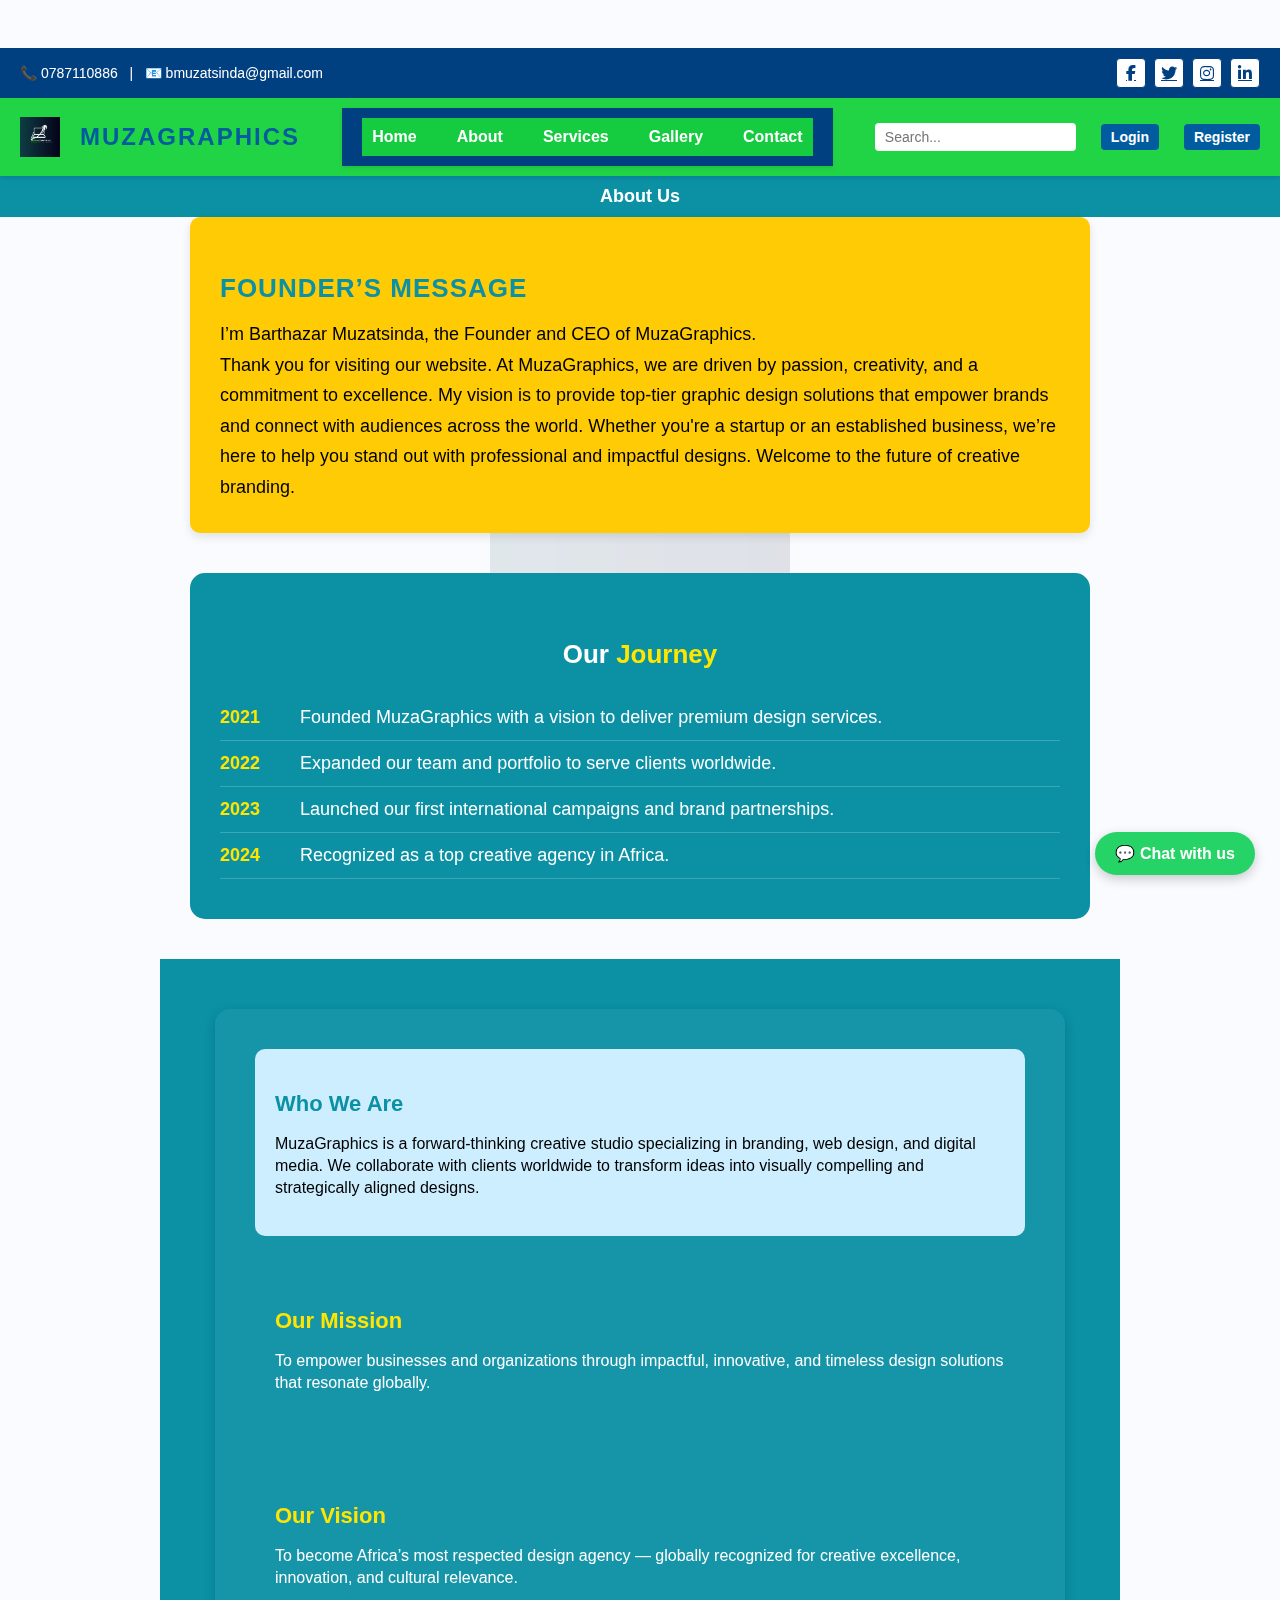
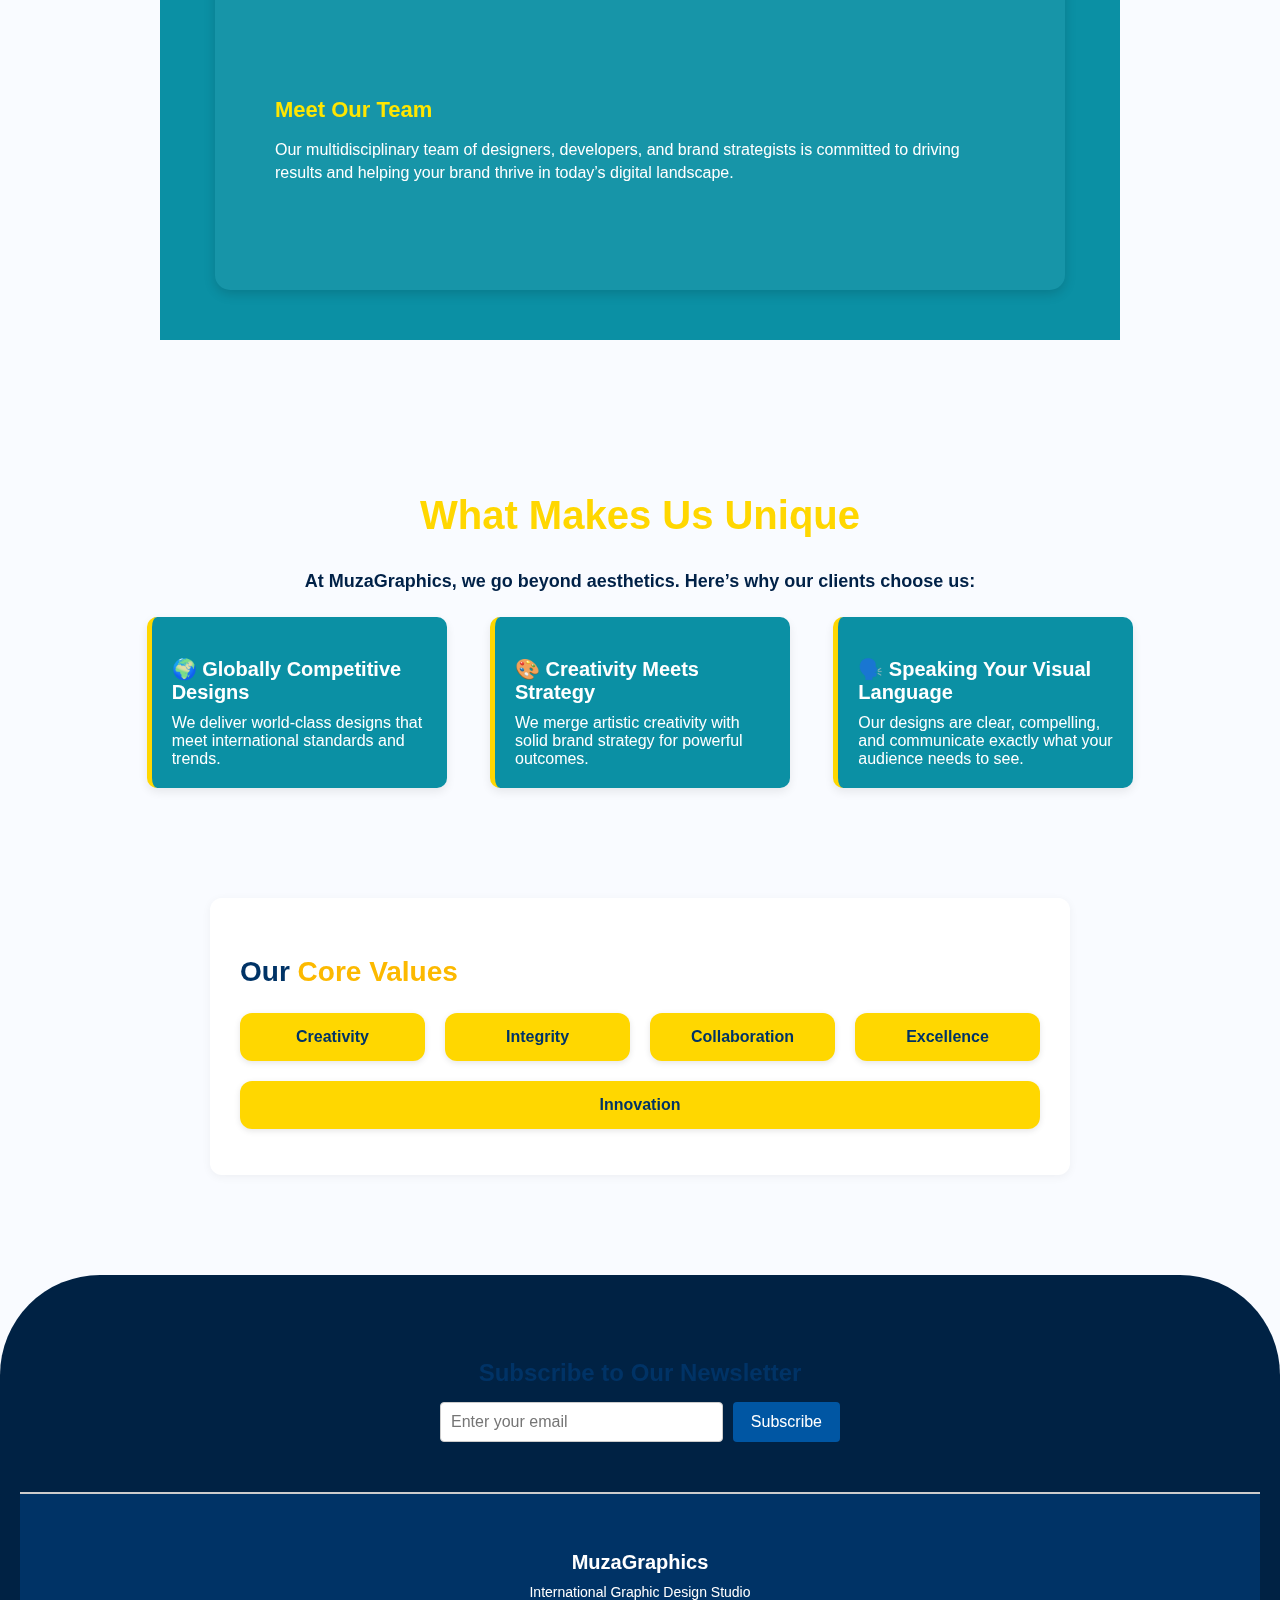
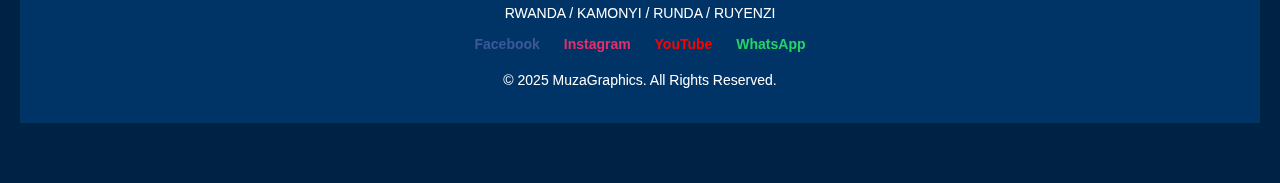
<file: about.html>
<!DOCTYPE html>
<html lang="en">
<head>
  <meta charset="UTF-8" />
  <meta name="viewport" content="width=device-width, initial-scale=1" />
  <title>About Us </title><link rel="stylesheet" href="https://cdnjs.cloudflare.com/ajax/libs/font-awesome/6.4.0/css/all.min.css">
<link rel="stylesheet" href="style.css">


  <!-- Google Analytics tag -->
  <script async src="https://www.googletagmanager.com/gtag/js?id=G-5MRB0WV2BL"></script>
  <script>
    window.dataLayer = window.dataLayer || [];
    function gtag(){dataLayer.push(arguments);}
    gtag('js', new Date());
    gtag('config', 'G-5MRB0WV2BL');
  </script>

  <style>/* Navigation default */
.navbar {
  display: flex;
  justify-content: space-between;
  align-items: center;
  background-color: #0b90a4;
  padding: 10px 20px;
}

.nav-links {
  display: flex;
  list-style: none;
  gap: 15px;
}

.nav-links li a {
  color: white;
  text-decoration: none;
  font-weight: bold;
}

.menu-toggle {
  display: none;
  font-size: 24px;
  color: white;
  background: none;
  border: none;
}

/* Responsive */
@media screen and (max-width: 768px) {
  .menu-toggle {
    display: block;
  }

  .nav-links {
    display: none;
    flex-direction: column;
    background-color: #0b90a4;
    position: absolute;
    top: 60px;
    right: 20px;
    width: 200px;
    border-radius: 10px;
    padding: 10px;
  }

  .nav-links.show {
    display: flex;
  }

  .nav-links li {
    margin: 10px 0;
  }
}

  /* Navigation */
    nav {
      background-color: #16d23cf3;
      display: flex;
      justify-content: space-between;
      align-items: center;
      padding: 12px 20px;
      box-shadow: 0 2px 5px rgba(0,0,0,0.1);
      position: relative;
      z-index: 100;
    }
    nav .logo {
      font-size: 24px;
      font-weight: 700;
      color: #00509e;
      display: flex;
      align-items: center;
    }
    nav .logo img {
      height: 40px;
      margin-right: 10px;
    }
    nav ul {
      list-style: none;
      display: flex;
      gap: 20px;
    }
    nav ul li a {
      color: #00509e;
      font-weight: 600;
      padding: 6px 10px;
      border-radius: 4px;
      display: block;
    }
    nav ul li a:hover {
      background-color: #004080;
      color: #fff;
    }
    nav .actions {
      display: flex;
      gap: 15px;
      align-items: center;
    }
    nav .actions button {
      background-color: #00509e;
      color: white;
      padding: 6px 12px;
      border: none;
      border-radius: 4px;
      font-weight: 600;
      cursor: pointer;
    }
    nav .search-bar input {
      padding: 6px 10px;
      border: 1px solid #ccc;
      border-radius: 4px;
      width: 160px;
    }

    /* Hamburger menu */
    .menu-toggle {
      display: none;
      flex-direction: column;
      cursor: pointer;
      gap: 5px;
    }
    .menu-toggle span {
      height: 3px;
      width: 25px;
      background: #00509e;
      border-radius: 2px;
      transition: 0.3s;
    }

/* Right align actions (search/login) */
.actions {
  display: flex;
  align-items: center;
}

/* Responsive: hamburger menu */
@media (max-width: 768px) {
  .nav-links {
    display: none;
    flex-direction: column;
    width: 100%;
    background-color: #16d23cf3;
    position: absolute;
    top: 60px;
    right: 0;
    z-index: 999;
  }

  .nav-links.active {
    display: flex;
  }

  .hamburger {
    display: block;
  }

  .actions {
    display: none;
  }
}

  /* Base nav bar styles */
.navbar {
  display: flex;
  justify-content: space-between;
  align-items: center;
  background-color: #004080;
  padding: 10px 20px;
  color: white;
  font-family: 'Segoe UI', sans-serif;
}

.logo {
  font-size: 22px;
  font-weight: bold;
}

.nav-links {
  list-style: none;
  display: flex;
  gap: 20px;
}

.nav-links li a {
  text-decoration: none;
  color: white;
  font-size: 16px;
  transition: color 0.3s ease;
}

.nav-links li a:hover {
  color: #ffcc00; /* yellow hover */
}

.hamburger {
  display: none;
  font-size: 28px;
  cursor: pointer;
  color: white;
}

/* Responsive styles for small screens */
@media (max-width: 768px) {
  .hamburger {
    display: block;
  }

  .nav-links {
    display: none;
    flex-direction: column;
    background-color: #004080;
    position: absolute;
    top: 60px;
    right: 20px;
    width: 200px;
    border-radius: 5px;
    padding: 10px 0;
    box-shadow: 0 4px 8px rgba(0, 0, 0, 0.2);
    z-index: 99;
  }

  .nav-links.active {
    display: flex;
  }

  .nav-links li {
    margin: 10px 0;
    text-align: center;
  }
}

  .rotated-title-yellow-3d {
  color: yellow;
  font-size: 2.5rem;
  font-weight: bold;
  text-align: center;
  animation: rotate3D 5s infinite linear;
  transform-style: preserve-3d;
  perspective: 1000px;
}

@keyframes rotate3D {
  0% {
    transform: rotateX(0deg);
  }
  50% {
    transform: rotateX(180deg);
  }
  100% {
    transform: rotateX(360deg);
  }
}

.rotating-box {
  background-color: #0b90a4;
  padding: 30px;
  border-radius: 100px;
  box-shadow: 0 0 20px rgba(0,0,0,0.2);
  margin: 30px auto;
  max-width: 400px;
}

    /* General body and watermark */
    body {
      background-color: #f4f6fa;
      font-family: 'Segoe UI', Tahoma, Geneva, Verdana, sans-serif;
      margin: 0; padding: 0; position: relative;
    }
    body::before {
      content: "";
      position: fixed;
      top: 0; left: 0;
      width: 100vw; height: 100vh;
      background-image: url('mylogo.jpg');
      background-repeat: no-repeat;
      background-position: center center;
      background-size: 300px 300px;
      opacity: 0.1;
      z-index: -1;
      pointer-events: none;
    }

    /* Top contact info */
    .contact-info {
      background-color: #0056a3;
      color: white;
      padding: 8px 20px;
      font-size: 14px;
      display: flex;
      justify-content: space-between;
      flex-wrap: wrap;
    }
    .contact-info span {
      margin: 2px 0;
    }

    /* Navbar */
    nav.navbar {
      display: flex;
      align-items: center;
      justify-content: space-between;
      background-color: #16d23cf3;
      padding: 15px 20px;
      box-shadow: 0 2px 4px rgba(0,0,0,0.1);
      flex-wrap: wrap;
      position: sticky;
      top: 0;
      z-index: 1000;
    }
    .logo {
      display: flex;
      align-items: center;
      gap: 10px;
    }
    .logo img {
      height: 40px;
      display: block;
    }
    .brand-name {
      font-weight: bold;
      font-size: 22px;
      color: #0056a3;
      user-select: none;
    }
    ul.nav-links {
      list-style: none;
      display: flex;
      gap: 25px;
      margin: 10px 0;
      padding: 0;
      flex-wrap: wrap;
    }
    ul.nav-links li a {
      text-decoration: none;
      color: #003366;
      font-size: 16px;
      font-weight: 600;
      transition: color 0.3s;
    }
    ul.nav-links li a:hover,
    ul.nav-links li a:focus {
      color: #003366;
    }
    .actions {
      display: flex;
      align-items: center;
      gap: 10px;
      flex-wrap: wrap;
    }
    .actions input[type="search"] {
      padding: 6px 10px;
      border: 1px solid #ccc;
      border-radius: 4px;
      font-size: 14px;
      min-width: 160px;
    }
    .btn {
      background-color: #0056a3;
      color: white;
      border: none;
      padding: 8px 16px;
      border-radius: 5px;
      font-size: 14px;
      cursor: pointer;
      transition: background-color 0.3s ease;
    }
    .btn:hover,
    .btn:focus {
      background-color: #003d7a;
      outline: none;
    }

    /* Responsive menu toggle (if needed in future) */
    @media (max-width: 768px) {
      nav.navbar {
        flex-direction: column;
        align-items: flex-start;
      }
      ul.nav-links {
        flex-direction: column;
        width: 100%;
        gap: 10px;
      }
      .actions {
        width: 100%;
        justify-content: flex-start;
        gap: 10px;
        margin-top: 10px;
      }
      .actions input[type="search"] {
        flex-grow: 1;
        min-width: 0;
      }
    }

    /* Top Blue Half-Circle with Title */
    .top-circle {
      width: 100%;
      height: 300px;
      background-color: #0056a3;
      border-bottom-left-radius: 100% 60%;
      border-bottom-right-radius: 100% 60%;
      display: flex;
      align-items: center;
      justify-content: center;
      margin-bottom: 40px;
    }
    .top-circle h2 {
      color: white;
      font-size: 42px;
      letter-spacing: 3px;
      text-transform: uppercase;
      font-weight: bold;
      margin: 0;
    }

    /* Founder message */
    #founder-message {
      max-width: 900px;
      margin: 0 auto 40px;
      padding: 30px;
      background-color: #ffcb05;
      color: #000;
      border-radius: 10px;
      box-shadow: 0 4px 10px rgba(0,0,0,0.1);
      font-family: 'Segoe UI', Tahoma, Geneva, Verdana, sans-serif;
    }
    #founder-message h3 {
      font-size: 26px;
      text-transform: uppercase;
      margin-bottom: 15px;
      font-weight: bold;
      color: #0b90a4;
      letter-spacing: 1px;
    }
    #founder-message p {
      font-size: 18px;
      line-height: 1.7;
      margin: 0;
    }

    /* Timeline */
    .timeline-section {
      background-color: #0b90a4;
      padding: 40px 30px;
      border-radius: 15px;
      color: white;
      max-width: 900px;
      margin: 40px auto;
      font-family: 'Segoe UI', sans-serif;
    }
    .timeline-section h3 {
      text-align: center;
      font-size: 26px;
      margin-bottom: 25px;
      font-weight: 700;
    }
    .timeline-section h3 span {
      color: #ffe600;
    }
    .timeline-list {
      list-style: none;
      padding: 0;
      margin: 0;
    }
    .timeline-list li {
      padding: 12px 0;
      font-size: 18px;
      border-bottom: 1px solid rgba(255, 255, 255, 0.2);
      display: flex;
      align-items: flex-start;
    }
    .year {
      display: inline-block;
      width: 80px;
      font-weight: bold;
      color: #ffe600;
      flex-shrink: 0;
    }

    /* About Cards Container */
    .about-container {
      display: flex;
      justify-content: center;
      padding: 50px 20px;
      background-color: #0b90a4;
      flex-wrap: wrap;
      gap: 20px;
      max-width: 960px;
      margin: 0 auto 60px;
    }
    .main-card {
      background-color: rgba(255, 255, 255, 0.05);
      padding: 40px;
      border-radius: 15px;
      box-shadow: 0 4px 12px rgba(0,0,0,0.15);
      max-width: 850px;
      width: 100%;
    }
    .card {
      margin-bottom: 30px;
      padding: 20px;
      border-radius: 10px;
    }
    .light-blue-card {
      background-color: #cceeff;
    }
    .blue-title {
      color: #0b90a4;
      margin-bottom: 10px;
      font-size: 22px;
      font-weight: bold;
    }
    .yellow-title {
      color: #ffe600;
      margin-bottom: 10px;
      font-size: 22px;
      font-weight: bold;
    }
    .card p {
      color: white;
      font-size: 16px;
      line-height: 1.4;
    }
    .light-blue-card p {
      color: #000;
    }

    /* Unique Section */
    .unique-section {
      background-color: #f9fbff;
      padding: 60px 20px;
      text-align: center;
    }
    .unique-section .container {
      max-width: 1000px;
      margin: auto;
    }
    .rotated-title-yellow-3d {
      color: #FFD700;
      font-weight: bold;
      font-size: 2.5rem;
      display: inline-block;
      animation: spin3D 4s linear infinite;
      transform-style: preserve-3d;
      margin-bottom: 15px;
    }
    @keyframes spin3D {
      0% { transform: perspective(600px) rotateY(0deg); }
      100% { transform: perspective(600px) rotateY(360deg); }
    }
    .intro-blue-bold {
      color: #002147;
      font-weight: bold;
      margin-bottom: 25px;
      font-size: 18px;
    }
    .features {
      display: flex;
      flex-wrap: wrap;
      justify-content: space-around;
      gap: 30px;
    }
    .feature-box {
      background-color: #0b90a4;
      color: white;
      border-left: 5px solid #ffd700;
      padding: 20px;
      width: 300px;
      box-shadow: 0 4px 10px rgba(0, 0, 0, 0.08);
      text-align: left;
      border-radius: 10px;
      transition: transform 0.3s ease;
    }
    .feature-box:hover {
      transform: translateY(-5px);
    }
    .feature-box h3 {
      font-size: 20px;
      margin-bottom: 10px;
    }
    .feature-box p {
      font-size: 16px;
      margin: 0;
    }

    /* Core values section */
    #core-values {
      max-width: 900px;
      margin: 50px auto 100px;
      padding: 0 20px;
    }
    #core-values .about-card {
      background-color: white;
      border-radius: 12px;
      padding: 30px;
      box-shadow: 0 2px 10px rgba(0,0,0,0.05);
    }
    #core-values h3 {
      font-size: 28px;
      color: #003366;
      margin-bottom: 25px;
      font-weight: 700;
    }
    #core-values h3 span {
      color: #fcb900;
    }
    #core-values ul {
      list-style: none;
      padding: 0;
      display: flex;
      flex-wrap: wrap;
      gap: 20px;
      color: #003366;
    }
    #core-values ul li {
      flex: 1 1 160px;
      background: #ffd700;
      padding: 15px;
      border-radius: 12px;
      font-weight: 600;
      box-shadow: 0 2px 6px rgba(0,0,0,0.1);
      text-align: center;
    }

    /* Bottom Subscribe Section */
    .bottom-circle {
      background-color: #002244;
      padding: 60px 20px;
      text-align: center;
      border-top-left-radius: 100px;
      border-top-right-radius: 100px;
      margin-top: 60px;
    }
    .subscribe-container {
      max-width: 400px;
      width: 90%;
      margin: auto;
      color: #003366;
      font-family: 'Segoe UI', Tahoma, Geneva, Verdana, sans-serif;
    }
    .subscribe-container h3 {
      font-size: 24px;
      margin-bottom: 15px;
      font-weight: 700;
    }
    .subscribe-container form {
      display: flex;
      gap: 10px;
      justify-content: center;
      flex-wrap: wrap;
    }
    .subscribe-container input[type="email"] {
      flex: 1 1 200px;
      padding: 10px;
      font-size: 16px;
      border: 1px solid #ccc;
      border-radius: 4px;
      outline: none;
    }
    .subscribe-container button {
      background-color: #0056a3;
      color: white;
      border: none;
      padding: 10px 18px;
      cursor: pointer;
      border-radius: 4px;
      font-size: 16px;
      transition: background-color 0.3s ease;
    }
    .subscribe-container button:hover {
      background-color: #003d7a;
    }
    #subscribe-message {
      margin-top: 10px;
      color: lightgreen;
      display: none;
      font-size: 16px;
    }

    /* Footer */
    footer {
      background-color: #002855;
      text-align: center;
      padding: 30px 20px;
      color: #fff;
      font-family: 'Segoe UI', sans-serif;
      font-size: 14px;
      margin-top: 50px;
      border-top: 2px solid #ccc;
      font-weight: bold;
    }
    footer h4 {
      margin-bottom: 5px;
      font-size: 20px;
      color: #ffffff;
    }
    footer p, footer a {
      margin: 3px 0;
      color: #fff;
      text-decoration: none;
      font-weight: 500;
    }
    footer a:hover,
    footer a:focus {
      text-decoration: underline;
    }.actions .btn {
  padding: 8px 12px;
  background-color: #007bff;
  color: white;
  border-radius: 4px;
  text-decoration: none;
  font-size: 14px;
}

.actions .btn:hover {
  background-color: #0056b3;
}

  </style>
</head>
<body>

<!-- TOP BLUE BAR -->
<style>
  .top-bar {
    position: fixed;
    top: 0;
    left: 0;
    width: 100%;
    background-color: #004080;
    color: white;
    padding: 6px 20px;
    display: flex;
    justify-content: space-between;
    align-items: center;
    flex-wrap: wrap;
    font-size: 14px;
    font-family: 'Segoe UI', sans-serif;
    z-index: 9999;
  }

  .top-bar .contact-info {
    display: flex;
    flex-wrap: wrap;
    gap: 10px;
    align-items: center;
  }

  .top-bar .social-icons {
    display: flex;
    gap: 8px;
  }

  .top-bar .social-icons a {
    display: inline-flex;
    align-items: center;
    justify-content: center;
    width: 28px;
    height: 28px;
    background-color: white;
    border-radius: 4px;
    color: #004080;
    font-size: 14px;
    text-decoration: none;
  }

  .top-bar .social-icons a:hover {
    background-color: #002950;
    color: white;
    transition: 0.3s;
  }

  body {
    padding-top: 48px; /* space to avoid overlap with top bar */
  }

  @media screen and (max-width: 600px) {
    .top-bar {
      flex-direction: column;
      align-items: flex-start;
      gap: 6px;
    }
    .top-bar .social-icons {
      align-self: flex-end;
    }
  }.menu-icon {
  display: none;
  font-size: 26px;
  color: white;
  cursor: pointer;
}

/* Show hamburger only on phone */
@media (max-width: 768px) {
  .menu-icon {
    display: block;
  }

  .nav-links {
    display: none;
    flex-direction: column;
    background-color: #007BFF;
    position: absolute;
    top: 60px;
    right: 15px;
    padding: 10px;
    border-radius: 10px;
  }

  .nav-links.show {
    display: flex;
  }
}.menu-icon {
  display: none;
  font-size: 26px;
  color: white;
  cursor: pointer;
  margin-left: auto; /* menu icon iburyo */
}

/* Desktop na desktop nini: menu igaragara horizontally iburyo */
.nav-links {
  display: flex !important;  /* kugira ngo itazihirwa na display:none muri media queries */
  gap: 20px;
  list-style: none;
  background: transparent;
  position: static;
  padding: 0;
  margin: 0;
  justify-content: flex-end; /* menu iburyo */
  align-items: center;
}

/* Mobile */
@media (max-width: 768px) {
  .menu-icon {
    display: block;
  }

  .nav-links {
    display: none; /* ifungwe default */
    flex-direction: column;
    background-color: #004080; /* ubururu bwimbitse */
    position: fixed; /* ibure umwanya wose hejuru */
    top: 0;
    right: 0;
    width: 100vw; /* ifate uburebure bwose bw'ijisho */
    height: 100vh; /* ifate uburebure bwose bw'ijisho */
    padding-top: 60px; /* hejuru hakiri umwanya w'ikibuto cya menu */
    z-index: 9999;
  }

  .nav-links.show {
    display: flex;
  }

  .nav-links li a {
    font-size: 1.5rem;
    color: white;
    padding: 15px 0;
    text-align: center;
  }
}


</style>

<!-- ===== TOP CONTACT BAR ===== -->
<div style="display: flex; justify-content: space-between; align-items: center; padding: 10px 20px; background-color: #004080; color: white; font-family: 'Segoe UI', sans-serif;">
  <!-- Contact info (left) -->
  <div style="font-size: 14px;">
    <span>📞 0787110886</span> &nbsp; | &nbsp;
    <span>📧 bmuzatsinda@gmail.com</span>
  </div>

  <!-- Social media icons (right) -->
  <div style="display: flex; gap: 8px;">
    <a href="#" aria-label="Facebook" style="display: inline-flex; align-items: center; justify-content: center; width: 30px; height: 30px; background-color: white; border: 1px solid #004080; border-radius: 4px; color: #004080; font-size: 16px;">
      <i class="fab fa-facebook-f"></i>
    </a>
    <a href="#" aria-label="Twitter" style="display: inline-flex; align-items: center; justify-content: center; width: 30px; height: 30px; background-color: white; border: 1px solid #004080; border-radius: 4px; color: #004080; font-size: 16px;">
      <i class="fab fa-twitter"></i>
    </a>
    <a href="#" aria-label="Instagram" style="display: inline-flex; align-items: center; justify-content: center; width: 30px; height: 30px; background-color: white; border: 1px solid #004080; border-radius: 4px; color: #004080; font-size: 16px;">
      <i class="fab fa-instagram"></i>
    </a>
    <a href="#" aria-label="LinkedIn" style="display: inline-flex; align-items: center; justify-content: center; width: 30px; height: 30px; background-color: white; border: 1px solid #004080; border-radius: 4px; color: #004080; font-size: 16px;">
      <i class="fab fa-linkedin-in"></i>
    </a>
  </div>
</div>

<!-- ===== MAIN NAVIGATION ===== -->
<nav class="navbar" role="navigation" aria-label="Main Navigation" style="background-color: #16d23cf3; padding: 10px 20px; display: flex; flex-wrap: wrap; justify-content: space-between; align-items: center; font-family: Arial, sans-serif;">
  <!-- Logo and brand -->
  <div class="logo" style="display: flex; align-items: center;">
    <img src="mylogo.jpg" alt="MuzaGraphics Logo" style="height: 40px; margin-right: 10px;" />
    <span class="brand-name" style="color: #005b9f; font-size: 24px; font-weight: bold;">MuzaGraphics</span>
  </div>

  <!-- Hamburger (optional on mobile) -->
  <div class="hamburger" onclick="toggleMenu()" aria-label="Toggle Menu" tabindex="0" style="font-size: 26px; cursor: pointer; display: none;">
    &#9776;
  </div>

  <!-- Navigation Links -->
<style>
  .nav-links {
    list-style: none;
    display: flex;
    flex-wrap: wrap;
    gap: 15px;
    padding: 10px 15px;
    margin: 0;
    background-color: #16d23cf3;
    justify-content: center;
  }

  .nav-links li a {
    text-decoration: none;
    font-weight: 500;
    padding: 6px 12px;
    border-radius: 5px;
    color: #005b9f; /* default: blue for desktop */
    transition: color 0.3s;
  }

  .nav-links li a:hover {
    background-color: rgba(0, 0, 0, 0.1);
  }

  /* For small screens (phones) */
  @media screen and (max-width: 600px) {
    .nav-links li a {
      color: white; /* white text on blue background for phone */
    }
  }
</style>

<!-- Navigation -->
<nav class="navbar">
  <div class="logo">
    
  </div>

  <!-- Hamburger Icon -->
  <button class="menu-toggle" id="menuToggle" aria-label="Toggle navigation">
    ☰
  </button>

 <!-- Mobile Menu Button (hamburger) -->
<div class="menu-icon" onclick="toggleMenu()">
  <i class="fa fa-bars"></i>
</div>

<!-- Navigation Links -->
<ul class="nav-links" id="navLinks">
  <li><a href="index.html">Home</a></li>
  <li><a href="about.html">About</a></li>
  <li><a href="services.html">Services</a></li>
  <li><a href="gallery.html">Gallery</a></li>
  <li><a href="contact.html">Contact</a></li>
</ul>

  </ul>
</nav>

</ul>

<!-- Search + Login/Register (hidden on mobile) -->
<div class="actions hide-on-mobile">
  <input type="search" placeholder="Search..." aria-label="Search the site" />
  <a href="login.html" class="btn">Login</a>
  <a href="register.html" class="btn">Register</a>
</div>

<style>
  .actions {
    display: flex;
    align-items: center;
    gap: 10px;
  }

  .actions input[type="search"] {
    padding: 5px;
  }

  .actions a.btn {
    margin-left: 10px;
    background-color: #005b9f;
    color: white;
    padding: 5px 10px;
    text-decoration: none;
  }

  /* Hide on screen smaller than 768px */
  @media (max-width: 768px) {
    .hide-on-mobile {
      display: none !important;
    }
  }
</style>


<style>
  /* Navigation menu - always visible */
  .nav-links {
    list-style: none;
    display: flex;
    gap: 15px;
    padding: 0;
    margin: 0;
  }
  .nav-links li a {
    color: #005b9f;
    text-decoration: none;
    font-weight: 600;
  }

  /* Actions container */
  .actions {
    display: flex;
    align-items: center;
    gap: 10px;
  }

  /* Hide actions on small screens (phones) */
  @media (max-width: 768px) {
    .actions {
      display: none;
    }
  }

  /* Style for search input */
  .actions input[type="search"] {
    padding: 5px;
  }

  /* Style for login/register buttons */
  .actions a.btn {
    background-color: #005b9f;
    color: white;
    padding: 5px 10px;
    text-decoration: none;
  }
</style>

</nav>

<!-- ROTATING TEXT BAR -->
<div style="background-color: #0b90a4; color: white; text-align: center; padding: 10px 0; font-size: 18px; font-weight: bold; font-family: Arial, sans-serif;">
  <span id="rotating-text">About Us</span>
</div>

<!-- JS for optional toggle & rotation effect -->
<script>
  // Responsive hamburger toggle (if needed)
  function toggleMenu() {
    const nav = document.getElementById("navLinks");
    nav.style.display = (nav.style.display === "flex") ? "none" : "flex";
  }

  // Optional: Rotation animation (visual effect)
  const text = document.getElementById('rotating-text');
  let angle = 0;
  setInterval(() => {
    angle += 1;
    text.style.transform = `rotate(${angle}deg)`;
  }, 50);
</script><script>
  const menuToggle = document.getElementById('menuToggle');
  const navLinks = document.getElementById('navLinks');

  menuToggle.addEventListener('click', () => {
    navLinks.classList.toggle('show');
  });function toggleMenu() {
  document.getElementById('navLinks').classList.toggle('show');
}

</script>



<!-- Rest of your page content ... -->

  </div>
</nav>

 



<!-- Founder message -->
<section id="founder-message" aria-labelledby="founder-title">
  <h3 id="founder-title">Founder’s Message</h3>
  <p>
  I’m Barthazar Muzatsinda, the Founder and CEO of MuzaGraphics. <br />
  Thank you for visiting our website. At MuzaGraphics, we are driven by passion, creativity, and a commitment 
  to excellence. My vision is to provide top-tier graphic design solutions that empower brands and connect 
  with audiences across the world. Whether you're a startup or an established business, we’re here to help 
  you stand out with professional and impactful designs. Welcome to the future of creative branding.
</p>

</section>

<!-- Timeline section -->
<section class="timeline-section" aria-labelledby="timeline-title">
  <h3 id="timeline-title">Our <span>Journey</span></h3>
  <ul class="timeline-list">
    <li><span class="year">2021</span> Founded MuzaGraphics with a vision to deliver premium design services.</li>
    <li><span class="year">2022</span> Expanded our team and portfolio to serve clients worldwide.</li>
    <li><span class="year">2023</span> Launched our first international campaigns and brand partnerships.</li>
    <li><span class="year">2024</span> Recognized as a top creative agency in Africa.</li>
  </ul>
</section>

<!-- About Section -->
<section class="about-container" aria-label="About MuzaGraphics">
  <div class="main-card">
    <div class="card light-blue-card">
      <h3 class="blue-title">Who We Are</h3>
      <p>MuzaGraphics is a forward-thinking creative studio specializing in branding, web design, and digital media. We collaborate with clients worldwide to transform ideas into visually compelling and strategically aligned designs.</p>
    </div>
    <div class="card">
      <h3 class="yellow-title">Our Mission</h3>
      <p>To empower businesses and organizations through impactful, innovative, and timeless design solutions that resonate globally.</p>
    </div>
    <div class="card">
      <h3 class="yellow-title">Our Vision</h3>
      <p>To become Africa’s most respected design agency — globally recognized for creative excellence, innovation, and cultural relevance.</p>
    </div>
    <div class="card">
      <h3 class="yellow-title">Meet Our Team</h3>
      <p>Our multidisciplinary team of designers, developers, and brand strategists is committed to driving results and helping your brand thrive in today’s digital landscape.</p>
    </div>
  </div>
</section>

<!-- Unique Section -->
<section class="unique-section" aria-label="What Makes MuzaGraphics Unique">
  <div class="container">
    <h2 class="rotated-title-yellow-3d">What Makes Us Unique</h2>
    <p class="intro-blue-bold">At MuzaGraphics, we go beyond aesthetics. Here’s why our clients choose us:</p>
    <div class="features">
      <div class="feature-box">
        <h3>🌍 Globally Competitive Designs</h3>
        <p>We deliver world-class designs that meet international standards and trends.</p>
      </div>
      <div class="feature-box">
        <h3>🎨 Creativity Meets Strategy</h3>
        <p>We merge artistic creativity with solid brand strategy for powerful outcomes.</p>
      </div>
      <div class="feature-box">
        <h3>🗣️ Speaking Your Visual Language</h3>
        <p>Our designs are clear, compelling, and communicate exactly what your audience needs to see.</p>
      </div>
    </div>
  </div>
</section>

<!-- Core Values -->
<section id="core-values" aria-label="Core Values of MuzaGraphics">
  <div class="about-card">
    <h3>Our <span>Core Values</span></h3>
    <ul>
      <li>Creativity</li>
      <li>Integrity</li>
      <li>Collaboration</li>
      <li>Excellence</li>
      <li>Innovation</li>
    </ul>
  </div>
</section>

<!-- Subscribe Section -->
<div class="bottom-circle" role="region" aria-label="Subscribe to Newsletter">
  <div class="subscribe-container">
    <h3>Subscribe to Our Newsletter</h3>
    <form id="subscribe-form" aria-describedby="subscribe-message" novalidate>
      <input type="email" id="email-input" placeholder="Enter your email" required aria-required="true" aria-label="Email address" />
      <button type="submit">Subscribe</button>
    </form>
    <p id="subscribe-message" role="alert"></p>
  </div>
<!DOCTYPE html>
<html lang="en">
<head>
  <meta charset="UTF-8" />
  <meta name="viewport" content="width=device-width, initial-scale=1" />
  <title>About Us - MuzaGraphics</title>
  <link rel="stylesheet" href="https://cdnjs.cloudflare.com/ajax/libs/font-awesome/6.4.0/css/all.min.css" />

  <style>
    /* General resets */
    * {
      box-sizing: border-box;
    }
    body {
      margin: 0;
      font-family: 'Segoe UI', Tahoma, Geneva, Verdana, sans-serif;
      background-color: #f9fbff;
      color: #002147;
    }

    /* Navigation bar */
    nav.navbar {
      display: flex;
      justify-content: space-between;
      align-items: center;
      background-color: #004080;
      padding: 10px 20px;
      color: white;
      position: relative;
    }

    .logo {
      display: flex;
      align-items: center;
      gap: 10px;
      font-weight: bold;
      font-size: 24px;
    }
    .logo img {
      height: 40px;
      width: auto;
    }
    .brand-name {
      color: #ffe600;
      text-transform: uppercase;
      letter-spacing: 2px;
    }

    ul.nav-links {
      list-style: none;
      display: flex;
      gap: 20px;
      margin: 0;
      padding: 0;
    }
    ul.nav-links li a {
      color: white;
      text-decoration: none;
      font-weight: 600;
      padding: 6px 10px;
      transition: background-color 0.3s ease;
      border-radius: 4px;
    }
    ul.nav-links li a:hover,
    ul.nav-links li a:focus {
      background-color: #002147;
      outline: none;
    }

    /* Actions (search, login, register) */
    .actions {
      display: flex;
      align-items: center;
      gap: 10px;
    }
    .actions input[type="search"] {
      padding: 6px 10px;
      border-radius: 4px;
      border: none;
      font-size: 14px;
      min-width: 150px;
    }
    .actions input[type="search"]:focus {
      outline: 2px solid #ffe600;
    }
    .actions .btn {
      background-color: #007bff;
      color: white;
      border-radius: 4px;
      padding: 8px 12px;
      text-decoration: none;
      font-size: 14px;
      font-weight: 600;
      cursor: pointer;
      border: none;
      transition: background-color 0.3s ease;
    }
    .actions .btn:hover,
    .actions .btn:focus {
      background-color: #0056b3;
      outline: none;
    }

    /* Hamburger menu */
    .hamburger {
      display: none;
      font-size: 30px;
      cursor: pointer;
      user-select: none;
    }

    /* Responsive */
    @media (max-width: 768px) {
      nav.navbar {
        flex-wrap: wrap;
      }

      ul.nav-links {
        display: none;
        flex-direction: column;
        width: 100%;
        background-color: #004080;
        position: absolute;
        top: 60px;
        left: 0;
        padding: 10px 0;
        border-radius: 0 0 8px 8px;
        box-shadow: 0 4px 10px rgba(0,0,0,0.3);
        z-index: 999;
      }
      ul.nav-links.active {
        display: flex;
      }

      ul.nav-links li {
        text-align: center;
        margin: 5px 0;
      }

      .actions {
        width: 100%;
        justify-content: center;
        margin-top: 10px;
        gap: 10px;
        order: 3;
      }

      .actions input[type="search"] {
        flex-grow: 1;
        min-width: 0;
        max-width: 300px;
      }

      .hamburger {
        display: block;
        order: 2;
        color: white;
      }
    }

    /* Footer styles */
    footer {
      background-color: #003366;
      color: white;
      text-align: center;
      font-family: 'Segoe UI', sans-serif;
      padding: 30px 20px;
      font-weight: bold;
      margin-top: 50px;
      border-top: 2px solid #ccc;
    }
    footer h4 {
      margin-bottom: 10px;
      font-size: 20px;
    }
    footer p, footer a {
      margin: 5px 0;
      color: white;
      text-decoration: none;
      font-weight: 500;
    }
    footer a:hover,
    footer a:focus {
      text-decoration: underline;
    }
    footer div.social-links a {
      margin: 0 10px;
      font-weight: bold;
    }

    /* WhatsApp floating chat */
    .whatsapp-float {
      position: fixed;
      bottom: 25px;
      right: 25px;
      background-color: #25D366;
      color: white;
      font-size: 16px;
      font-weight: bold;
      padding: 12px 20px;
      border-radius: 30px;
      text-decoration: none;
      box-shadow: 0 4px 12px rgba(0,0,0,0.2);
      z-index: 1000;
      transition: background-color 0.3s ease;
    }
    .whatsapp-float:hover {
      background-color: #1ebd5b;
    }
    @media screen and (max-width: 500px) {
      .whatsapp-float {
        font-size: 14px;
        padding: 10px 16px;
        bottom: 20px;
        right: 20px;
      }
    }
  </style>
</head>
<body>


<!-- Footer -->
<footer role="contentinfo">
  <h4>MuzaGraphics</h4>
  <p>International Graphic Design Studio</p>
  <p>RWANDA / KAMONYI / RUNDA / RUYENZI</p>

  <div class="social-links" style="margin-top: 15px;">
    <a href="https://facebook.com/YourPage" target="_blank" rel="noopener" aria-label="Facebook" style="color: #3b5998;">Facebook</a>
    <a href="https://instagram.com/YourPage" target="_blank" rel="noopener" aria-label="Instagram" style="color: #e1306c;">Instagram</a>
    <a href="https://www.youtube.com/channel/UCP-grIwZBvYN3jAYOARZ1hA" target="_blank" rel="noopener" aria-label="YouTube" style="color: #ff0000;">YouTube</a>
    <a href="https://wa.me/250787110886" target="_blank" rel="noopener" aria-label="WhatsApp" style="color: #25D366;">WhatsApp</a>
  </div>

  <p style="margin-top: 20px; font-size: 14px;">&copy; 2025 MuzaGraphics. All Rights Reserved.</p>
</footer>

<!-- WhatsApp Floating Chat -->
<a href="https://wa.me/250787110886?text=Hello%20MuzaGraphics%2C%20I%20need%20your%20design%20services" 
   class="whatsapp-float" target="_blank" 
   aria-label="Chat with us on WhatsApp">
  💬 Chat with us
</a>

<script>
  function toggleMenu() {
    const navLinks = document.getElementById('navLinks');
    navLinks.classList.toggle('active');
  }

  window.onload = () => {
    setTimeout(() => {
      alert("👋 Welcome to MuzaGraphics!\nHow can we assist you today?");
    }, 3000);
  };

  // Subscribe form script (example if needed)
  const subscribeForm = document.getElementById('subscribe-form');
  if (subscribeForm) {
    subscribeForm.addEventListener('submit', function (e) {
      e.preventDefault();
      const emailInput = document.getElementById('email-input');
      const message = document.getElementById('subscribe-message');
      const email = emailInput.value.trim();

      if(email) {
        message.textContent = `Thank you for subscribing to MuzaGraphics, ${email}!`;
        message.style.display = 'block';
        this.reset();
        setTimeout(() => { message.style.display = 'none'; }, 4000);
      }
    });
  }
</script><script>
  function toggleMenu() {
    document.getElementById('navLinks').classList.toggle('show');
  }
</script>


</body>
</html>
</file>
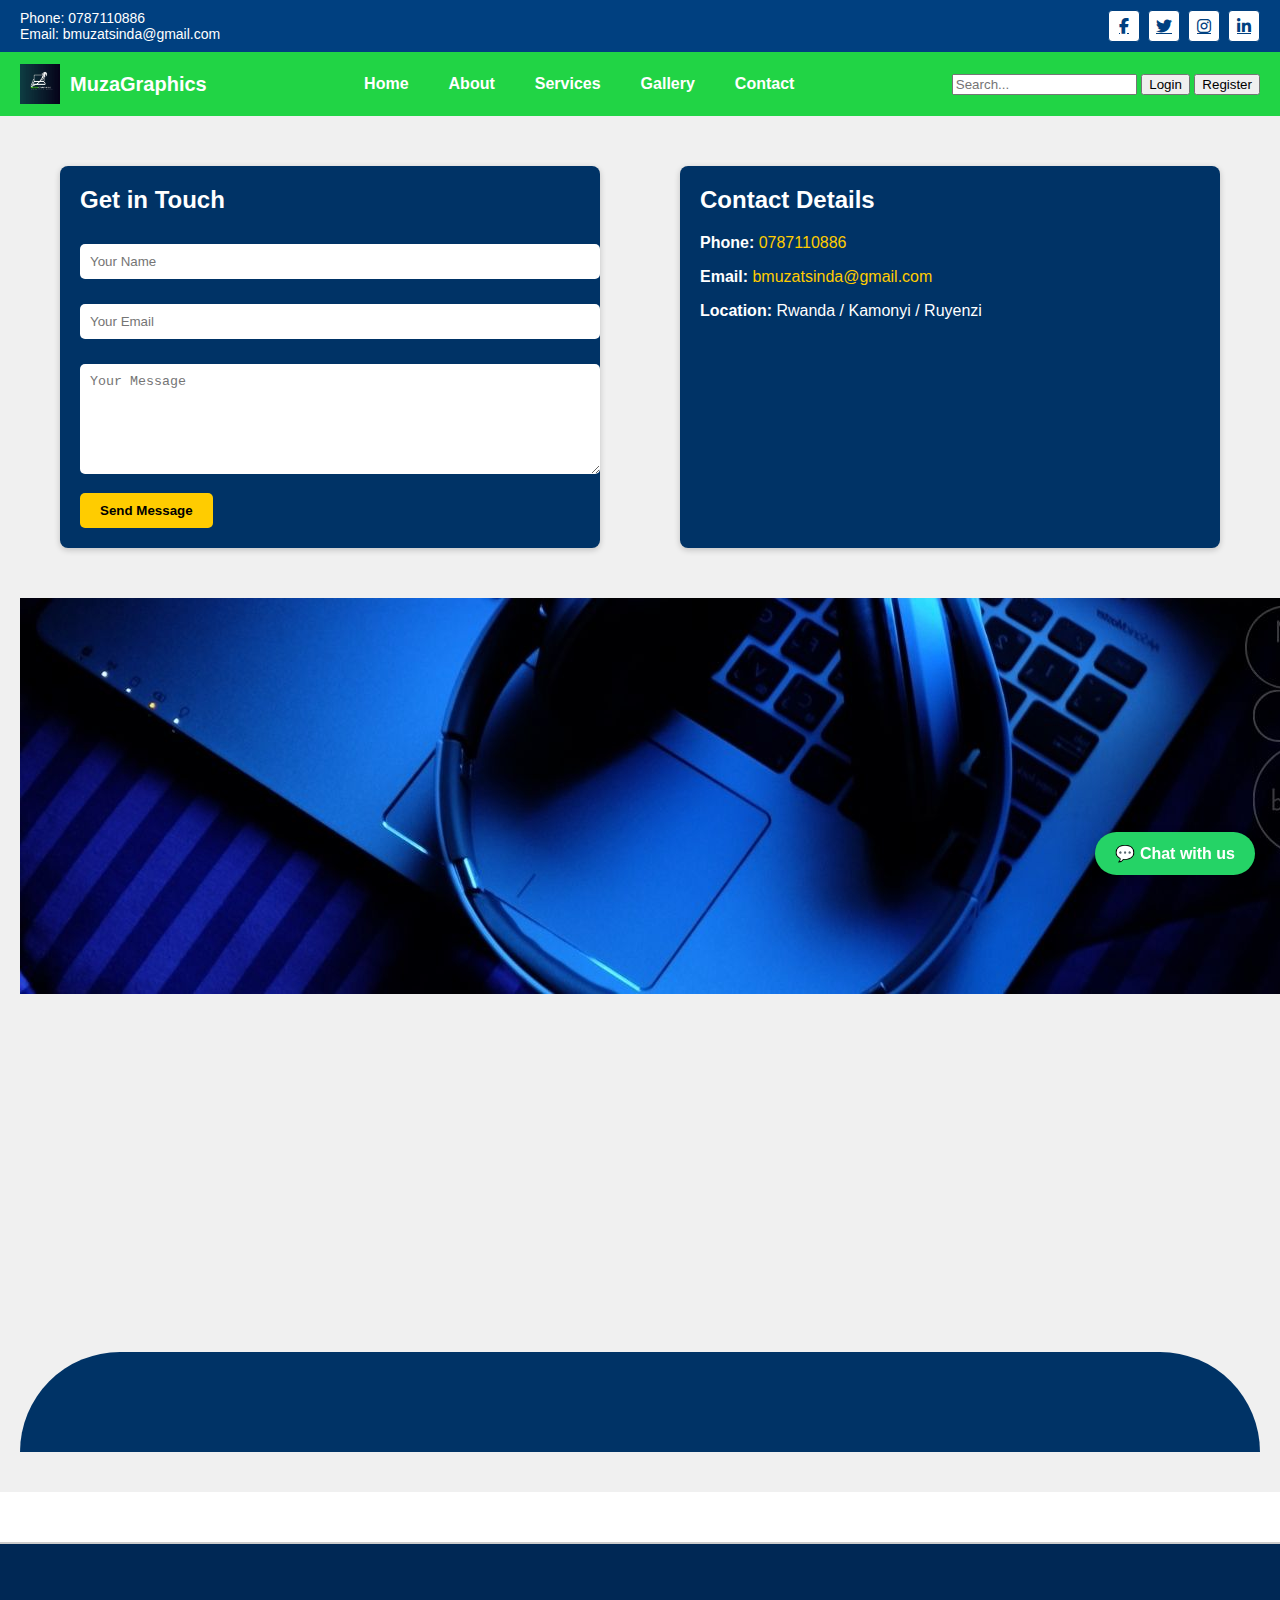
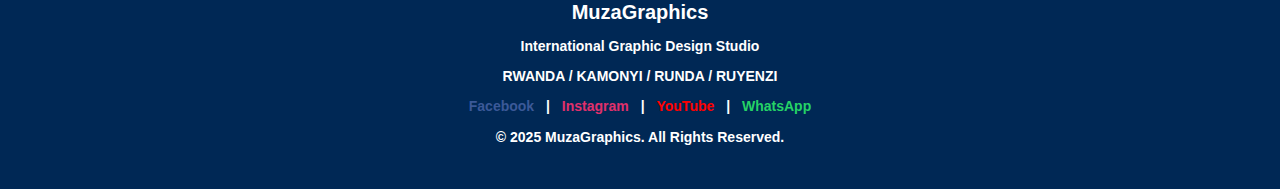
<file: contact.html>
<!DOCTYPE html>
<html lang="en">
<head>
  <meta charset="UTF-8" />
  <meta name="viewport" content="width=device-width, initial-scale=1" />
  <title>Contact Us – MuzaGraphics</title><link rel="stylesheet" href="https://cdnjs.cloudflare.com/ajax/libs/font-awesome/6.4.0/css/all.min.css">

  <link rel="stylesheet" href="style.css" />

  <!-- Google Analytics tag -->
  <script async src="https://www.googletagmanager.com/gtag/js?id=G-5MRB0WV2BL"></script>
  <script>
    window.dataLayer = window.dataLayer || [];
    function gtag(){dataLayer.push(arguments);}
    gtag('js', new Date());
    gtag('config', 'G-5MRB0WV2BL');
  </script>

  <style>/* Shyira muri style.css */
#form-overlay,
#chat-popup,
#chat-window {
  display: none !important;
}

    body {
      margin: 0;
      font-family: Arial, sans-serif;
    }

    .contact-info {
      background-color: #003366;
      color: #fff;
      text-align: center;
      padding: 8px 20px;
      font-size: 14px;
    }

    .auth-links {
      float: right;
    }

    .auth-links a {
      color: #fff;
      margin-left: 10px;
      text-decoration: none;
    }

    .navbar {
      background-color: #16d23cf3;
      color: #fff;
      display: flex;
      justify-content: space-between;
      align-items: center;
      padding: 12px 20px;
      flex-wrap: wrap;
    }

    .logo {
      display: flex;
      align-items: center;
    }

    .logo img {
      height: 40px;
      margin-right: 10px;
    }

    .brand-name {
      font-size: 20px;
      font-weight: bold;
      color: #fff;
    }

    .nav-links {
      list-style: none;
      display: flex;
      margin: 0;
      padding: 0;
    }

    .nav-links li {
      margin: 0 10px;
    }

    .nav-links a {
      color: #fff;
      text-decoration: none;
      font-weight: bold;
    }

    .nav-links .active {
      text-decoration: underline;
    }

    .search-bar input {
      padding: 5px;
      border-radius: 4px;
      border: none;
    }

    #contact {
      padding: 40px 20px;
      background-color: #f0f0f0;
    }

    .contact-container {
      display: flex;
      flex-wrap: wrap;
      justify-content: space-around;
      margin-bottom: 40px;
    }

    .contact-card {
      background-color: #003366;
      color: #fff;
      border-radius: 8px;
      padding: 20px;
      width: 100%;
      max-width: 500px;
      margin: 10px;
      box-shadow: 0 2px 6px rgba(0,0,0,0.2);
    }

    .contact-card h2 {
      margin-top: 0;
      color: #fff;
    }

    .contact-card input,
    .contact-card textarea {
      width: 100%;
      padding: 10px;
      margin-top: 10px;
      margin-bottom: 15px;
      border-radius: 5px;
      border: none;
    }

    .contact-card button {
      background-color: #ffcc00;
      border: none;
      padding: 10px 20px;
      border-radius: 5px;
      font-weight: bold;
      cursor: pointer;
    }

    .contact-card a {
      color: #ffcc00;
      text-decoration: none;
    }

    .map-container {
      width: 100%;
      max-width: 100%;
    }

    .half-circle {
      width: 100%;
      height: 100px;
      background-color: #003366;
      border-top-left-radius: 100px;
      border-top-right-radius: 100px;
      margin-top: -50px;
    }

    footer {
      background-color: #003366;
      color: #fff;
      text-align: center;
      padding: 15px 0;
    }

    @media (max-width: 768px) {
      .contact-container {
        flex-direction: column;
        align-items: center;
      }

      .nav-links {
        flex-direction: column;
        align-items: flex-start;
      }
    }
  </style>
</head>

</head>
<body>
<!-- Top bar with contact info and boxed social media icons -->
<div style="display: flex; justify-content: space-between; align-items: center; padding: 10px 20px; background-color: #004080; color: white; font-family: 'Segoe UI', sans-serif;">

  <!-- Contact info (left) -->
  <div style="display: flex; flex-direction: column; font-size: 14px;">
    <span>Phone: 0787110886</span>
    <span>Email: bmuzatsinda@gmail.com</span>
  </div>

  <!-- Social media icons (right) with white boxes -->
  <div style="display: flex; gap: 8px;">
    <a href="#" aria-label="Facebook" style="display: inline-flex; align-items: center; justify-content: center; width: 30px; height: 30px; background-color: white; border: 1px solid #004080; border-radius: 4px; color: #004080; font-size: 16px;">
      <i class="fab fa-facebook-f"></i>
    </a>
    <a href="#" aria-label="Twitter" style="display: inline-flex; align-items: center; justify-content: center; width: 30px; height: 30px; background-color: white; border: 1px solid #004080; border-radius: 4px; color: #004080; font-size: 16px;">
      <i class="fab fa-twitter"></i>
    </a>
    <a href="#" aria-label="Instagram" style="display: inline-flex; align-items: center; justify-content: center; width: 30px; height: 30px; background-color: white; border: 1px solid #004080; border-radius: 4px; color: #004080; font-size: 16px;">
      <i class="fab fa-instagram"></i>
    </a>
    <a href="#" aria-label="LinkedIn" style="display: inline-flex; align-items: center; justify-content: center; width: 30px; height: 30px; background-color: white; border: 1px solid #004080; border-radius: 4px; color: #004080; font-size: 16px;">
      <i class="fab fa-linkedin-in"></i>
    </a>
  </div>
</div>

<!-- Navigation bar -->
<nav class="navbar">
  <div class="logo">
    <img src="mylogo.jpg" alt="MuzaGraphics Logo" />
    <span class="brand-name">MuzaGraphics</span>
  </div>

  <ul class="nav-links">
    <li><a href="index.html" onclick="closeForm()">Home</a></li>
    <li><a href="about.html" onclick="closeForm()">About</a></li>
    <li><a href="services.html" onclick="closeForm()">Services</a></li>
    <li><a href="gallery.html" onclick="closeForm()">Gallery</a></li>
    <li><a href="contact.html" onclick="closeForm()">Contact</a></li>
  </ul>

  <div class="actions">
    <input type="search" placeholder="Search..." />
    <button class="btn" onclick="showForm('login')">Login</button>
    <button class="btn" onclick="showForm('register')">Register</button>
  </div>
</nav>

<!-- Modal Forms -->
<div id="form-overlay" style="display:none; position:fixed; top:0; left:0; width:100%; height:100%; 
  background-color:rgba(0,0,0,0.6); z-index:9999; display:flex; justify-content:center; align-items:center;">
  <div id="form-content" style="background:#fff; padding:30px; border-radius:8px; width:90%; max-width:400px; position:relative;">
    <span onclick="closeForm()" style="position:absolute; top:10px; right:15px; font-size:24px; cursor:pointer;">&times;</span>

    <!-- Login -->
    <div id="login-form" style="display:none;">
      <h2>Login</h2>
      <input type="email" placeholder="Email" required style="width:100%; padding:10px; margin:10px 0;" />
      <input type="password" placeholder="Password" required style="width:100%; padding:10px; margin:10px 0;" />
      <button type="submit" style="width:100%; padding:10px;">Login</button>
      <p style="margin-top:10px;"><a href="#" onclick="showForm('forgot')">Forgot Password?</a></p>
    </div>

    <!-- Register -->
<div id="register-form" style="display:none;">
  <h2>Register</h2>

  <!-- Success message -->
  <div id="register-success" style="display:none; color: green; margin-bottom: 10px;">
    ✅ Registered successfully!
  </div>

  <!-- Input fields -->
  <input type="text" id="reg-name" placeholder="Full Name" required style="width:100%; padding:10px; margin:10px 0;" />
  <input type="email" id="reg-email" placeholder="Email" required style="width:100%; padding:10px; margin:10px 0;" />
  <input type="password" id="reg-password" placeholder="Password" required style="width:100%; padding:10px; margin:10px 0;" />

  <!-- Register button -->
  <button onclick="submitRegister()" style="width:100%; padding:10px;">Register</button>
</div>

<!-- JavaScript inside the same HTML -->
<script>
  function submitRegister() {
    // Show the success message
    document.getElementById('register-success').style.display = 'block';

    // Clear form inputs (optional)
    document.getElementById('reg-name').value = "";
    document.getElementById('reg-email').value = "";
    document.getElementById('reg-password').value = "";

    // Hide the message after 3 seconds
    setTimeout(() => {
      document.getElementById('register-success').style.display = 'none';
    }, 3000);
  }
</script>


    <!-- Forgot -->
    <div id="forgot-form" style="display:none;">
      <h2>Reset Password</h2>
      <input type="email" placeholder="Enter your email" required style="width:100%; padding:10px; margin:10px 0;" />
      <button type="submit" style="width:100%; padding:10px;">Send Reset Link</button>
    </div>
  </div>
</div>

<!-- JavaScript -->
<script>
  function showForm(type) {
    document.getElementById('form-overlay').style.display = 'flex';
    document.getElementById('login-form').style.display = 'none';
    document.getElementById('register-form').style.display = 'none';
    document.getElementById('forgot-form').style.display = 'none';

    if (type === 'login') {
      document.getElementById('login-form').style.display = 'block';
    } else if (type === 'register') {
      document.getElementById('register-form').style.display = 'block';
    } else if (type === 'forgot') {
      document.getElementById('forgot-form').style.display = 'block';
    }
  }

  function closeForm() {
    document.getElementById('form-overlay').style.display = 'none';
  }

  // Close modal automatically on page load (in case it was left open)
  window.onload = function () {
    closeForm();
  }
</script>


  <!-- Contact Section -->
  <section id="contact">
    <div class="contact-container">
      <!-- Contact Form -->
      <div class="contact-card contact-form">
        <h2>Get in Touch</h2>
        <form>
          <input type="text" placeholder="Your Name" required />
          <input type="email" placeholder="Your Email" required />
          <textarea rows="6" placeholder="Your Message" required></textarea>
          <button type="submit">Send Message</button>
        </form>
      </div>

      <!-- Contact Details -->
      <div class="contact-card contact-details">
        <h2>Contact Details</h2>
        <p><strong>Phone:</strong> <a href="tel:+250787110886">0787110886</a></p>
        <p><strong>Email:</strong> <a href="mailto:bmuzatsinda@gmail.com">bmuzatsinda@gmail.com</a></p>
        <p><strong>Location:</strong> Rwanda / Kamonyi / Ruyenzi</p>
      </div>
    </div><img src="mycontact.jpg" alt="contact" />

    <!-- Google Map -->
    <div class="map-container">
      <iframe
        src="https://www.google.com/maps/embed?pb=!1m18!1m12!1m3!1d3981.9932039711336!2d29.786279315347542!3d-2.223246298761503!2m3!1f0!2f0!3f0!3m2!1i1024!2i768!4f13.1!3m3!1m2!1s0x19d1122053a1790f%3A0x5d84e8a8d04062e2!2sChrishotel!5e0!3m2!1sen!2srw!4v1690046500000!5m2!1sen!2srw"
        width="100%" height="400" style="border:0;" allowfullscreen="" loading="lazy"
        referrerpolicy="no-referrer-when-downgrade"
      ></iframe>
    </div>

    <!-- Blue Half Circle -->
    <div class="half-circle"></div>
  </section>

 <!-- Footer -->
<footer style="background-color: #002855; text-align: center; padding: 30px 20px; color: #fff; font-family: 'Segoe UI', sans-serif; font-size: 14px; margin-top: 50px; border-top: 2px solid #ccc; font-weight: bold;">
  <h4 style="margin-bottom: 5px; font-size: 20px; color: #ffffff;">MuzaGraphics</h4>
  <p>International Graphic Design Studio</p>
  <p>RWANDA / KAMONYI / RUNDA / RUYENZI</p>

  <div style="margin: 10px 0;">
    <a href="https://facebook.com/YourPage" target="_blank" style="text-decoration: none; margin: 0 8px; color: #3b5998;">Facebook</a> |
    <a href="https://instagram.com/YourPage" target="_blank" style="text-decoration: none; margin: 0 8px; color: #E1306C;">Instagram</a> |
    <a href="https://www.youtube.com/channel/UCP-grIwZBvYN3jAYOARZ1hA" target="_blank" style="text-decoration: none; margin: 0 8px; color: #FF0000;">YouTube</a> |
    <a href="https://wa.me/250787110886" target="_blank" style="text-decoration: none; margin: 0 8px; color: #25D366;">WhatsApp</a>
  </div>

  <p style="margin-top: 15px;">&copy; 2025 MuzaGraphics. All Rights Reserved.</p>
</footer>
<!-- WhatsApp Floating Chat -->
<style>
  .whatsapp-float {
    position: fixed;
    bottom: 25px;
    right: 25px;
    background-color: #25D366;
    color: white;
    font-size: 16px;
    font-weight: bold;
    padding: 12px 20px;
    border-radius: 30px;
    text-decoration: none;
    box-shadow: 0 4px 12px rgba(0,0,0,0.2);
    z-index: 1000;
    transition: background-color 0.3s ease;
  }

  .whatsapp-float:hover {
    background-color: #1ebd5b;
  }

  @media screen and (max-width: 500px) {
    .whatsapp-float {
      font-size: 14px;
      padding: 10px 16px;
      bottom: 20px;
      right: 20px;
    }
  }
</style>

<a href="https://wa.me/250787110886?text=Hello%20MuzaGraphics%2C%20I%20need%20your%20design%20services" 
   class="whatsapp-float" target="_blank" 
   aria-label="Chat with us on WhatsApp">
  💬 Chat with us
</a>

<script>
  window.onload = () => {
    setTimeout(() => {
      alert("👋 Welcome to MuzaGraphics!\nHow can we assist you today?");
    }, 3000);
  };
</script>
</file>
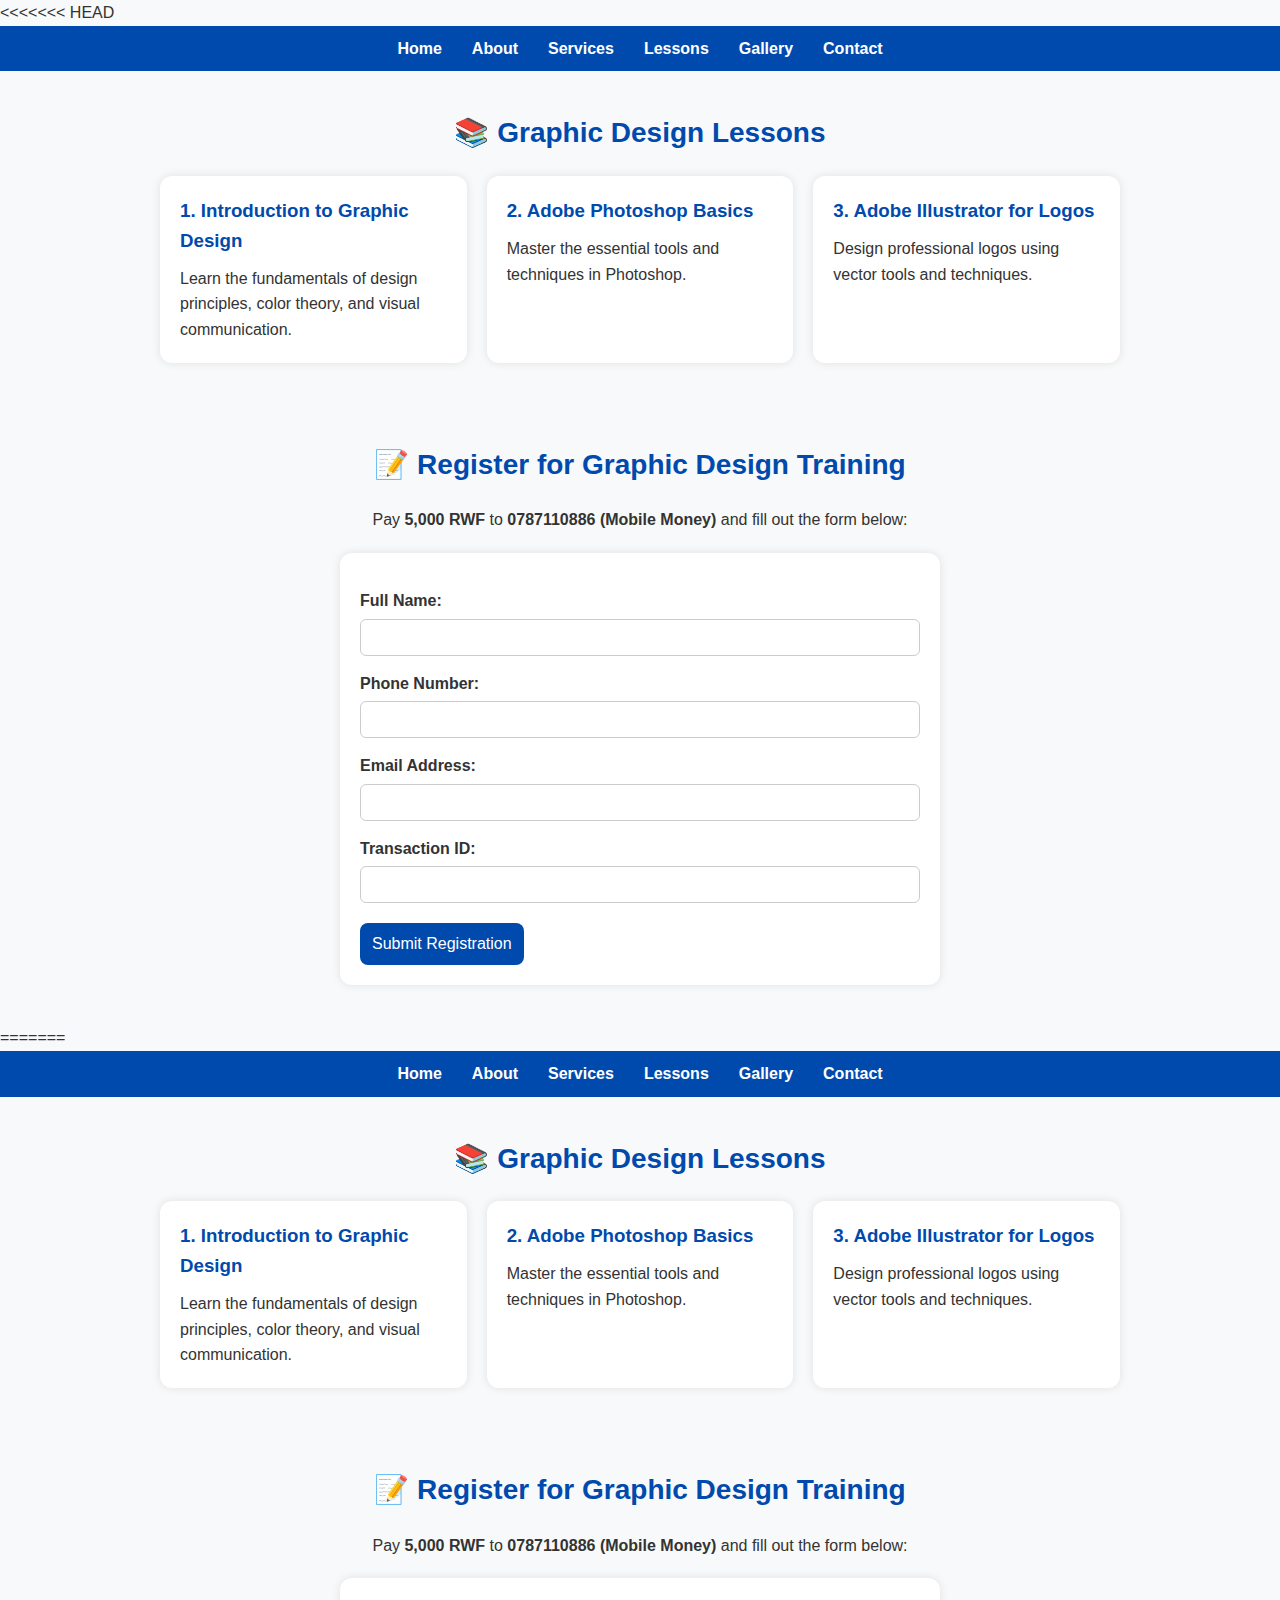
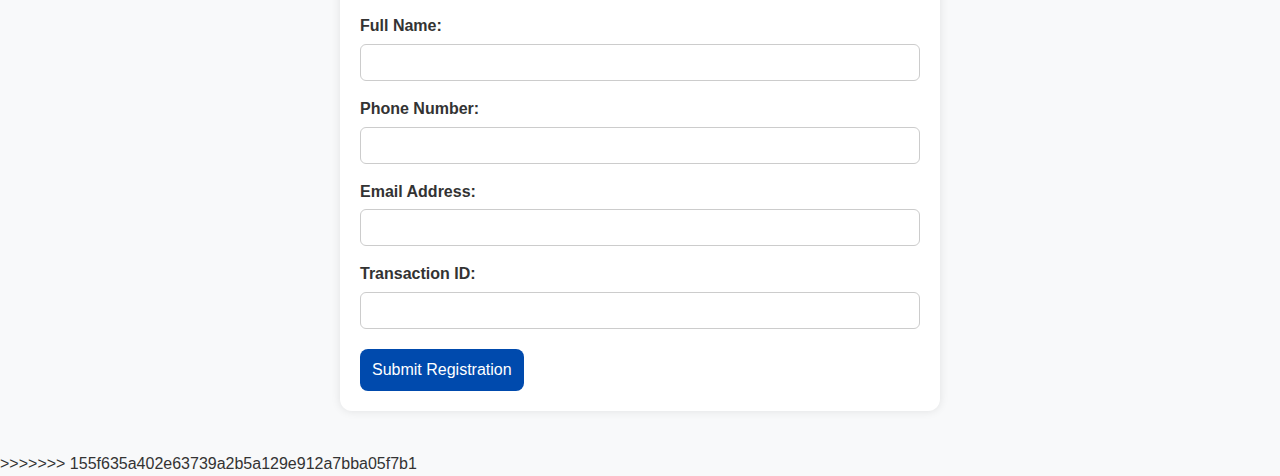
<file: lessons.html>
<<<<<<< HEAD
<!DOCTYPE html>
<html lang="en">
<head>
  <meta charset="UTF-8" />
  <meta name="viewport" content="width=device-width, initial-scale=1" />
  <title>MuzaGraphics | Lessons</title>
  <style>
    /* RESET */
    * {
      margin: 0;
      padding: 0;
      box-sizing: border-box;
    }

    body {
      font-family: Arial, sans-serif;
      background-color: #f8f9fa;
      color: #333;
      line-height: 1.6;
    }

    /* NAVIGATION */
    nav {
      background-color: #004aad;
      padding: 10px 20px;
    }

    nav ul {
      list-style: none;
      display: flex;
      justify-content: center;
      flex-wrap: wrap;
    }

    nav ul li {
      margin: 0 15px;
    }

    nav ul li a {
      color: white;
      text-decoration: none;
      font-weight: bold;
    }

    nav ul li a:hover {
      text-decoration: underline;
    }

    /* MAIN SECTIONS */
    .lessons-section,
    .registration-section {
      padding: 40px 20px;
      max-width: 1000px;
      margin: auto;
    }

    .lessons-section h2,
    .registration-section h2 {
      font-size: 28px;
      color: #004aad;
      margin-bottom: 20px;
      text-align: center;
    }

    .lesson-list {
      display: grid;
      grid-template-columns: repeat(auto-fit, minmax(280px, 1fr));
      gap: 20px;
    }

    .lesson {
      background-color: #ffffff;
      padding: 20px;
      border-radius: 12px;
      box-shadow: 0 0 10px rgba(0,0,0,0.1);
    }

    .lesson h3 {
      color: #004aad;
      margin-bottom: 10px;
    }

    /* REGISTRATION FORM */
    form {
      background: white;
      padding: 20px;
      border-radius: 12px;
      box-shadow: 0 0 10px rgba(0,0,0,0.1);
      max-width: 600px;
      margin: auto;
    }

    form label {
      display: block;
      margin-top: 15px;
      font-weight: bold;
    }

    form input {
      width: 100%;
      padding: 10px;
      margin-top: 5px;
      border: 1px solid #ccc;
      border-radius: 6px;
    }

    form button {
      margin-top: 20px;
      padding: 12px;
      background-color: #004aad;
      color: white;
      border: none;
      border-radius: 8px;
      cursor: pointer;
      font-size: 16px;
    }

    form button:hover {
      background-color: #00337a;
    }
  </style>
</head>
<body>

  <!-- NAVIGATION BAR -->
  <nav>
    <ul>
      <li><a href="index.html">Home</a></li>
      <li><a href="about.html">About</a></li>
      <li><a href="services.html">Services</a></li>
      <li><a href="lessons.html">Lessons</a></li>
      <li><a href="gallery.html">Gallery</a></li>
      <li><a href="contact.html">Contact</a></li>
    </ul>
  </nav>

  <!-- LESSONS SECTION -->
  <section class="lessons-section">
    <h2>📚 Graphic Design Lessons</h2>
    <div class="lesson-list">
      <div class="lesson">
        <h3>1. Introduction to Graphic Design</h3>
        <p>Learn the fundamentals of design principles, color theory, and visual communication.</p>
      </div>
      <div class="lesson">
        <h3>2. Adobe Photoshop Basics</h3>
        <p>Master the essential tools and techniques in Photoshop.</p>
      </div>
      <div class="lesson">
        <h3>3. Adobe Illustrator for Logos</h3>
        <p>Design professional logos using vector tools and techniques.</p>
      </div>
      <!-- More lessons can be added here -->
    </div>
  </section>

  <!-- REGISTRATION SECTION -->
  <section class="registration-section">
    <h2>📝 Register for Graphic Design Training</h2>
    <p style="text-align: center; margin-bottom: 20px;">
      Pay <strong>5,000 RWF</strong> to <strong>0787110886 (Mobile Money)</strong> and fill out the form below:
    </p>
    <form action="#" method="post">
      <label>Full Name:</label>
      <input type="text" name="name" required />

      <label>Phone Number:</label>
      <input type="tel" name="phone" required />

      <label>Email Address:</label>
      <input type="email" name="email" required />

      <label>Transaction ID:</label>
      <input type="text" name="transaction_id" required />

      <button type="submit">Submit Registration</button>
    </form>
  </section>

</body>
</html>
=======
<!DOCTYPE html>
<html lang="en">
<head>
  <meta charset="UTF-8" />
  <meta name="viewport" content="width=device-width, initial-scale=1" />
  <title>MuzaGraphics | Lessons</title>
  <style>
    /* RESET */
    * {
      margin: 0;
      padding: 0;
      box-sizing: border-box;
    }

    body {
      font-family: Arial, sans-serif;
      background-color: #f8f9fa;
      color: #333;
      line-height: 1.6;
    }

    /* NAVIGATION */
    nav {
      background-color: #004aad;
      padding: 10px 20px;
    }

    nav ul {
      list-style: none;
      display: flex;
      justify-content: center;
      flex-wrap: wrap;
    }

    nav ul li {
      margin: 0 15px;
    }

    nav ul li a {
      color: white;
      text-decoration: none;
      font-weight: bold;
    }

    nav ul li a:hover {
      text-decoration: underline;
    }

    /* MAIN SECTIONS */
    .lessons-section,
    .registration-section {
      padding: 40px 20px;
      max-width: 1000px;
      margin: auto;
    }

    .lessons-section h2,
    .registration-section h2 {
      font-size: 28px;
      color: #004aad;
      margin-bottom: 20px;
      text-align: center;
    }

    .lesson-list {
      display: grid;
      grid-template-columns: repeat(auto-fit, minmax(280px, 1fr));
      gap: 20px;
    }

    .lesson {
      background-color: #ffffff;
      padding: 20px;
      border-radius: 12px;
      box-shadow: 0 0 10px rgba(0,0,0,0.1);
    }

    .lesson h3 {
      color: #004aad;
      margin-bottom: 10px;
    }

    /* REGISTRATION FORM */
    form {
      background: white;
      padding: 20px;
      border-radius: 12px;
      box-shadow: 0 0 10px rgba(0,0,0,0.1);
      max-width: 600px;
      margin: auto;
    }

    form label {
      display: block;
      margin-top: 15px;
      font-weight: bold;
    }

    form input {
      width: 100%;
      padding: 10px;
      margin-top: 5px;
      border: 1px solid #ccc;
      border-radius: 6px;
    }

    form button {
      margin-top: 20px;
      padding: 12px;
      background-color: #004aad;
      color: white;
      border: none;
      border-radius: 8px;
      cursor: pointer;
      font-size: 16px;
    }

    form button:hover {
      background-color: #00337a;
    }
  </style>
</head>
<body>

  <!-- NAVIGATION BAR -->
  <nav>
    <ul>
      <li><a href="index.html">Home</a></li>
      <li><a href="about.html">About</a></li>
      <li><a href="services.html">Services</a></li>
      <li><a href="lessons.html">Lessons</a></li>
      <li><a href="gallery.html">Gallery</a></li>
      <li><a href="contact.html">Contact</a></li>
    </ul>
  </nav>

  <!-- LESSONS SECTION -->
  <section class="lessons-section">
    <h2>📚 Graphic Design Lessons</h2>
    <div class="lesson-list">
      <div class="lesson">
        <h3>1. Introduction to Graphic Design</h3>
        <p>Learn the fundamentals of design principles, color theory, and visual communication.</p>
      </div>
      <div class="lesson">
        <h3>2. Adobe Photoshop Basics</h3>
        <p>Master the essential tools and techniques in Photoshop.</p>
      </div>
      <div class="lesson">
        <h3>3. Adobe Illustrator for Logos</h3>
        <p>Design professional logos using vector tools and techniques.</p>
      </div>
      <!-- More lessons can be added here -->
    </div>
  </section>

  <!-- REGISTRATION SECTION -->
  <section class="registration-section">
    <h2>📝 Register for Graphic Design Training</h2>
    <p style="text-align: center; margin-bottom: 20px;">
      Pay <strong>5,000 RWF</strong> to <strong>0787110886 (Mobile Money)</strong> and fill out the form below:
    </p>
    <form action="#" method="post">
      <label>Full Name:</label>
      <input type="text" name="name" required />

      <label>Phone Number:</label>
      <input type="tel" name="phone" required />

      <label>Email Address:</label>
      <input type="email" name="email" required />

      <label>Transaction ID:</label>
      <input type="text" name="transaction_id" required />

      <button type="submit">Submit Registration</button>
    </form>
  </section>

</body>
</html>
>>>>>>> 155f635a402e63739a2b5a129e912a7bba05f7b1
</file>
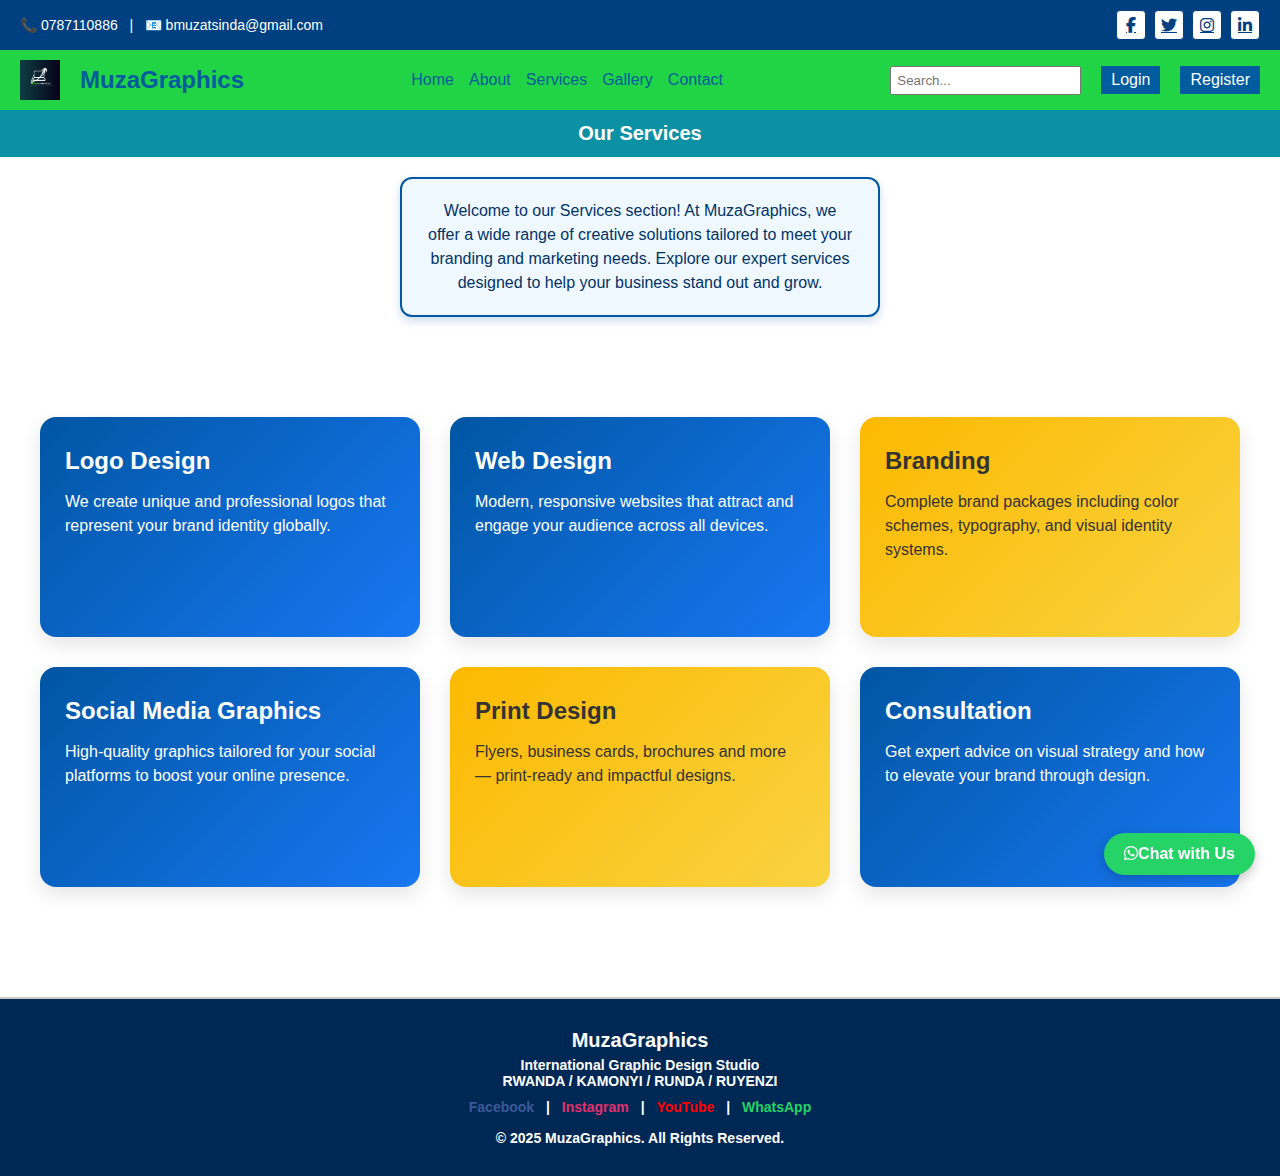
<file: services.html>
<!DOCTYPE html>
<html lang="en">
<head>
  <meta charset="UTF-8" />
  <meta name="viewport" content="width=device-width, initial-scale=1" />
  <title>MuzaGraphics - Services</title><link rel="stylesheet" href="https://cdnjs.cloudflare.com/ajax/libs/font-awesome/6.4.0/css/all.min.css">


  <!-- Google Analytics -->
  <script async src="https://www.googletagmanager.com/gtag/js?id=G-5MRB0WV2BL"></script>
  <script>
    window.dataLayer = window.dataLayer || [];
    function gtag(){dataLayer.push(arguments);}
    gtag('js', new Date());
    gtag('config', 'G-5MRB0WV2BL');
  </script>

  <style>@media screen and (max-width: 600px) {
  .section {
    padding: 30px 10px;
  }

  .section h2 {
    font-size: 24px;
  }

  .cards {
    padding: 0 10px;
    gap: 20px;
  }

  .card {
    padding: 20px 16px;
    font-size: 14px;
  }

  .header-banner h1 {
    font-size: 32px;
    padding: 15px 30px;
  }

  .top-bar {
    flex-direction: column;
    align-items: flex-start;
    gap: 5px;
    font-size: 13px;
  }

  .nav {
    flex-direction: column;
    align-items: flex-start;
    gap: 10px;
    padding: 10px;
  }

  ul.menu {
    flex-direction: column;
    align-items: flex-start;
    gap: 10px;
  }

  .nav-right {
    flex-direction: column;
    gap: 8px;
  }
}


    * {
      margin: 0;
      padding: 0;
      box-sizing: border-box;
    }

    body {
      font-family: Arial, sans-serif;
      background-color: #ffffff;
    }

    /* Top Bar with contact info */
    .top-bar {
      background-color: #003366;
      color: white;
      padding: 10px 20px;
      font-size: 14px;
      display: flex;
      justify-content: flex-start;
      gap: 30px;
      width: 100%;
    }

    /* Navigation Bar */
    .nav {
      background-color: #16d23cf3; /* Yellow background to match About page */
      display: flex;
      align-items: center;
      justify-content: space-between;
      padding: 15px 20px;
      color: #0056a3; /* Blue text for contrast */
      width: 100%;
      box-shadow: 0 2px 4px rgba(0,0,0,0.1);
      font-weight: 600;
    }

    /* Logo container */
    .logo {
      display: flex;
      align-items: center;
      gap: 10px;
      cursor: pointer;
      flex-shrink: 0;
      color: #0056a3;
      font-weight: 700;
      font-size: 24px;
    }

    .logo img {
      height: 40px;
      width: auto;
      display: block;
    }

    /* Navigation menu centered */
    .nav-menu {
      flex-grow: 1;
      display: flex;
      justify-content: center;
    }

    ul.menu {
      list-style: none;
      display: flex;
      gap: 30px;
    }

    ul.menu li a {
      color: #0056a3;
      text-decoration: none;
      font-weight: 600;
      font-size: 16px;
      transition: color 0.3s ease;
    }

    ul.menu li a:hover,
    ul.menu li a:focus,
    ul.menu li a[aria-current="page"] {
      color: #003366;
      border-bottom: 2px solid #003366;
      padding-bottom: 4px;
    }

    /* Right side login/register */
    .nav-right {
      display: flex;
      align-items: center;
      gap: 15px;
      font-size: 14px;
      flex-shrink: 0;
    }

    .nav-right a {
      color: #0056a3;
      text-decoration: none;
      background-color: white;
      padding: 6px 14px;
      border-radius: 4px;
      font-weight: 700;
      transition: background-color 0.3s ease;
      box-shadow: 0 0 5px rgba(0,0,0,0.1);
    }

    .nav-right a:hover {
      background-color: #e6b800;
      color: #003366;
      box-shadow: 0 0 8px rgba(230,184,0,0.7);
    }

    /* Header banner */
    .header-banner {
      background-color: #0056a3;
      color: white;
      text-align: center;
      padding: 80px 20px 100px;
      position: relative;
      perspective: 800px;
      overflow: visible;
      width: 100%;
    }

    /* 3D style shape around Our Services */
    .header-banner h1 {
      font-size: 52px;
      font-weight: 900;
      display: inline-block;
      padding: 20px 50px;
      background: linear-gradient(145deg, #08306b, #1877f2);
      border-radius: 20px;
      box-shadow:
        6px 6px 15px rgba(0, 0, 0, 0.4),
        -6px -6px 15px rgba(255, 255, 255, 0.2);
      transform-style: preserve-3d;
      transform: rotateX(6deg) rotateY(-6deg);
      transition: transform 0.3s ease;
      cursor: default;
      user-select: none;
      margin: 0 auto;
    }

    .header-banner h1:hover {
      transform: rotateX(0deg) rotateY(0deg);
      box-shadow:
        8px 8px 20px rgba(0, 0, 0, 0.6),
        -8px -8px 20px rgba(255, 255, 255, 0.3);
    }

    /* Main content section */
    .section {
      padding: 60px 20px;
      width: 100%;
      max-width: none;
      margin: 40px 0;
    }

    .section h2 {
      text-align: center;
      font-size: 36px;
      margin-bottom: 40px;
      color: #0056a3;
      font-weight: 700;
      letter-spacing: 2px;
    }

    /* Cards grid */
    .cards {
      display: grid;
      grid-template-columns: repeat(auto-fit, minmax(300px, 1fr));
      gap: 30px;
      padding: 0 20px;
    }

    .card {
      padding: 30px 25px;
      border-radius: 16px;
      color: white;
      box-shadow: 0 8px 20px rgba(0, 0, 0, 0.1);
      transition: transform 0.3s ease, box-shadow 0.3s ease;
      cursor: default;
      background: linear-gradient(135deg, #0056a3, #1877f2);
      display: flex;
      flex-direction: column;
      justify-content: center;
      height: 220px;
    }

    .card:nth-child(3),
    .card:nth-child(5) {
      background: linear-gradient(135deg, #fcb900, #f9d342);
      color: #333;
    }

    .card:hover {
      transform: translateY(-10px);
      box-shadow: 0 12px 30px rgba(24, 115, 230, 0.6);
    }

    .card h3 {
      margin-bottom: 15px;
      font-size: 24px;
      font-weight: 700;
    }

    .card p {
      font-size: 16px;
      line-height: 1.5;
      flex-grow: 1;
    }

    /* Footer */
    footer {
      background-color: #0056a3;
      color: white;
      text-align: center;
      padding: 20px;
      margin-top: 60px;
      width: 100%;
    }
  </style>
</head>
<body>

 <!-- ===== TOP CONTACT BAR ===== -->
<div style="display: flex; justify-content: space-between; align-items: center; padding: 10px 20px; background-color: #004080; color: white; font-family: 'Segoe UI', sans-serif;">
  <!-- Contact info (left) -->
  <div style="font-size: 14px;">
    <span>📞 0787110886</span> &nbsp; | &nbsp;
    <span>📧 bmuzatsinda@gmail.com</span>
  </div>

  <!-- Social media icons (right) -->
  <div style="display: flex; gap: 8px;">
    <a href="#" aria-label="Facebook" style="display: inline-flex; align-items: center; justify-content: center; width: 30px; height: 30px; background-color: white; border: 1px solid #004080; border-radius: 4px; color: #004080; font-size: 16px;">
      <i class="fab fa-facebook-f"></i>
    </a>
    <a href="#" aria-label="Twitter" style="display: inline-flex; align-items: center; justify-content: center; width: 30px; height: 30px; background-color: white; border: 1px solid #004080; border-radius: 4px; color: #004080; font-size: 16px;">
      <i class="fab fa-twitter"></i>
    </a>
    <a href="#" aria-label="Instagram" style="display: inline-flex; align-items: center; justify-content: center; width: 30px; height: 30px; background-color: white; border: 1px solid #004080; border-radius: 4px; color: #004080; font-size: 16px;">
      <i class="fab fa-instagram"></i>
    </a>
    <a href="#" aria-label="LinkedIn" style="display: inline-flex; align-items: center; justify-content: center; width: 30px; height: 30px; background-color: white; border: 1px solid #004080; border-radius: 4px; color: #004080; font-size: 16px;">
      <i class="fab fa-linkedin-in"></i>
    </a>
  </div>
</div>

<!-- ===== MAIN NAVIGATION ===== -->
<nav class="navbar" role="navigation" aria-label="Main Navigation" style="background-color: #16d23cf3; padding: 10px 20px; display: flex; flex-wrap: wrap; justify-content: space-between; align-items: center; font-family: Arial, sans-serif;">
  <!-- Logo and brand -->
  <div class="logo" style="display: flex; align-items: center;">
    <img src="mylogo.jpg" alt="MuzaGraphics Logo" style="height: 40px; margin-right: 10px;" />
    <span class="brand-name" style="color: #005b9f; font-size: 24px; font-weight: bold;">MuzaGraphics</span>
  </div>

  <!-- Hamburger (optional on mobile) -->
  <div class="hamburger" onclick="toggleMenu()" aria-label="Toggle Menu" tabindex="0" style="font-size: 26px; cursor: pointer; display: none;">
    &#9776;
  </div>

  <!-- Navigation Links -->
  <ul class="nav-links" id="navLinks" style="list-style: none; display: flex; gap: 15px; padding: 0; margin: 0;">
    <li><a href="index.html" style="color: #005b9f; text-decoration: none;">Home</a></li>
    <li><a href="about.html" style="color: #005b9f; text-decoration: none;">About</a></li>
    <li><a href="services.html" aria-current="page" style="color: #005b9f; text-decoration: none;">Services</a></li>
    <li><a href="gallery.html" style="color: #005b9f; text-decoration: none;">Gallery</a></li>
    <li><a href="contact.html" style="color: #005b9f; text-decoration: none;">Contact</a></li>
  </ul>

 <style>
  /* Style ya container ya actions */
  .actions {
    display: flex;
    align-items: center;
    gap: 10px;
  }

  /* Hiding actions kuri screen ntoya (phone) */
  @media (max-width: 768px) {
    .actions {
      display: none;
    }
  }

  /* Style z’ibyuma byo muri actions (inputs na links) */
  .actions input[type="search"] {
    padding: 5px;
  }

  .actions a.btn {
    margin-left: 10px;
    background-color: #005b9f;
    color: white;
    padding: 5px 10px;
    text-decoration: none;
  }
</style>

<!-- Search + Login/Register -->
<div class="actions">
  <input type="search" placeholder="Search..." aria-label="Search the site" />
  <a href="login.html" class="btn">Login</a>
  <a href="register.html" class="btn">Register</a>
</div>

</nav>

<!-- ===== ROTATING TEXT BAR: ABOUT US ===== -->
<style>
  .rotating-bar {
    background-color: #0b90a4;
    color: white;
    text-align: center;
    padding: 12px 0;
    font-size: 20px;
    font-weight: bold;
    font-family: Arial, sans-serif;
    perspective: 500px;
    overflow: hidden;
  }

  .rotating-text {
    display: inline-block;
    animation: rotate3D 4s linear infinite;
    transform-style: preserve-3d;
  }

  @keyframes rotate3D {
    0% {
      transform: rotateY(0deg);
    }
    100% {
      transform: rotateY(360deg);
    }
  }
</style>

<div class="rotating-bar">
  <span class="rotating-text">Our Services</span>
</div>

<!-- JS for hamburger toggle (if needed) -->
<script>
  function toggleMenu() {
    const nav = document.getElementById("navLinks");
    nav.style.display = (nav.style.display === "flex") ? "none" : "flex";
  }
</script>

</div>

<style>
  /* Basic Reset */
  * {
    margin: 0;
    padding: 0;
    box-sizing: border-box;
  }

  /* Nav container */
  .nav {
    display: flex;
    align-items: center;
    justify-content: space-between;
    background-color: #16d23cf3; /* yellowish */
    padding: 10px 20px;
    font-family: Arial, sans-serif;
    color: #0056a3;
  }

  /* Logo */
  .logo {
    display: flex;
    align-items: center;
    gap: 10px;
    font-weight: 700;
    font-size: 24px;
    color: #0056a3;
    flex-shrink: 0;
    cursor: pointer;
  }
  .logo img {
    height: 40px;
    width: auto;
  }

  /* Hamburger - only visible on small screens */
  .hamburger {
    display: none;
    font-size: 28px;
    cursor: pointer;
    user-select: none;
  }

  /* Menu */
  .nav-menu {
    flex-grow: 1;
    display: flex;
    justify-content: center;
  }

  ul.menu {
    list-style: none;
    display: flex;
    gap: 30px;
    white-space: nowrap;
  }
  ul.menu li a {
    text-decoration: none;
    color: #0056a3;
    font-weight: 600;
    font-size: 16px;
    padding-bottom: 3px;
    transition: color 0.3s, border-bottom 0.3s;
  }
  ul.menu li a:hover,
  ul.menu li a:focus,
  ul.menu li a[aria-current="page"] {
    color: #003366;
    border-bottom: 2px solid #003366;
  }

  /* Right side login/register */
  .nav-right {
    display: flex;
    gap: 15px;
    flex-shrink: 0;
  }
  .nav-right a {
    text-decoration: none;
    color: #0056a3;
    background-color: white;
    padding: 6px 14px;
    border-radius: 4px;
    font-weight: 700;
    box-shadow: 0 0 5px rgba(0,0,0,0.1);
    font-size: 16px;
  }
  .nav-right a:hover,
  .nav-right a:focus {
    background-color: #e6b800;
    color: #003366;
    box-shadow: 0 0 8px rgba(230,184,0,0.7);
  }

  /* Login/Register forms */
  .form-popup {
    position: fixed;
    top: 50%;
    left: 50%;
    transform: translate(-50%, -50%);
    background-color: #0056a3;
    padding: 25px 30px;
    border-radius: 12px;
    box-shadow: 0 4px 15px rgba(0,0,0,0.3);
    z-index: 1100;
    max-width: 320px;
    width: 90%;
    color: white;
  }
  .form-container {
    display: flex;
    flex-direction: column;
  }
  .form-container h2 {
    margin-bottom: 15px;
    font-weight: bold;
    color: #ffe600;
  }
  .form-container input {
    margin-bottom: 12px;
    padding: 10px;
    border: none;
    border-radius: 6px;
    font-size: 14px;
  }
  .form-container button {
    background-color: #ffe600;
    color: #004080;
    font-weight: 700;
    padding: 10px;
    border: none;
    border-radius: 8px;
    cursor: pointer;
    margin-bottom: 10px;
  }
  .form-container button.cancel {
    background-color: #004080;
    color: white;
  }
  .form-container a {
    color: #ffe600;
    font-size: 14px;
    margin-bottom: 10px;
    text-align: center;
  }

  /* Responsive for mobile */
  @media (max-width: 768px) {
    .nav-menu {
      position: fixed;
      top: 60px;
      left: 0;
      background-color: #16d23cf3;
      width: 100%;
      height: calc(100vh - 60px);
      overflow-y: auto;
      flex-direction: column;
      transform: translateX(-100%);
      transition: transform 0.3s ease-in-out;
      padding-top: 20px;
      z-index: 1050;
    }

    .nav-menu.active {
      transform: translateX(0);
    }

    ul.menu {
      flex-direction: column;
      gap: 20px;
      align-items: center;
    }

    .nav-right {
      display: none; /* hide login/register on mobile in nav bar, you can adapt if want */
    }

    .hamburger {
      display: block;
      color: #0056a3;
    }
  }
</style>

<script>
  function toggleMenu() {
    const menu = document.getElementById('nav-menu');
    menu.classList.toggle('active');
  }

  function toggleForm(formId) {
    const form = document.getElementById(formId);
    const isVisible = form.style.display === 'block';

    // Hide all forms
    document.querySelectorAll('.form-popup').forEach(f => {
      f.style.display = 'none';
    });

    if (!isVisible) {
      form.style.display = 'block';
    } else {
      form.style.display = 'none';
    }
  }
</script>

</div>

<!-- Style and Script -->
<style>
  .form-popup {
    display: none;
    position: fixed;
    top: 80px;
    left: 50%;
    transform: translateX(-50%);
    background-color: white;
    border: 2px solid #ccc;
    z-index: 999;
    padding: 20px;
    border-radius: 10px;
    box-shadow: 0 0 15px rgba(0,0,0,0.2);
    width: 300px;
  }

  .form-container {
    display: flex;
    flex-direction: column;
    gap: 10px;
  }

  .form-container input {
    padding: 10px;
    font-size: 14px;
  }

  .form-container button {
    padding: 10px;
    background-color: #007BFF;
    border: none;
    color: white;
    cursor: pointer;
  }

  .form-container .cancel {
    background-color: #ccc;
  }

  .form-container a {
    text-align: right;
    font-size: 13px;
    color: #007BFF;
    text-decoration: none;
  }
</style>

<script>
  function toggleForm(formId) {
    const loginForm = document.getElementById("login-form");
    const registerForm = document.getElementById("register-form");

    if (formId === "login-form") {
      loginForm.style.display = loginForm.style.display === "block" ? "none" : "block";
      registerForm.style.display = "none";
    } else if (formId === "register-form") {
      registerForm.style.display = registerForm.style.display === "block" ? "none" : "block";
      loginForm.style.display = "none";
    }
  }
</script>


  <!-- Small card with intro text -->
<div class="service-intro-card">
  <p>
    Welcome to our Services section! At MuzaGraphics, we offer a wide range of creative solutions tailored to meet your branding and marketing needs. Explore our expert services designed to help your business stand out and grow.
  </p>
</div>

<style>
.service-intro-card {
  max-width: 480px; /* card width */
  margin: 20px auto; /* center horizontally with margin */
  padding: 20px 25px;
  border: 2px solid #0057A3; /* blue border */
  border-radius: 12px;
  background-color: #f0f8ff; /* very light blue background */
  color: #003366; /* dark blue text */
  font-size: 16px;
  line-height: 1.5;
  box-shadow: 0 4px 10px rgba(0, 87, 163, 0.2);
  font-family: 'Segoe UI', Tahoma, Geneva, Verdana, sans-serif;
  text-align: center;
}
</style>

  <!-- Services section -->
  <div class="section">
    <div class="cards">
      <div class="card">
        <h3>Logo Design</h3>
        <p>We create unique and professional logos that represent your brand identity globally.</p>
      </div>
      <div class="card">
        <h3>Web Design</h3>
        <p>Modern, responsive websites that attract and engage your audience across all devices.</p>
      </div>
      <div class="card">
        <h3>Branding</h3>
        <p>Complete brand packages including color schemes, typography, and visual identity systems.</p>
      </div>
      <div class="card">
        <h3>Social Media Graphics</h3>
        <p>High-quality graphics tailored for your social platforms to boost your online presence.</p>
      </div>
      <div class="card">
        <h3>Print Design</h3>
        <p>Flyers, business cards, brochures and more — print-ready and impactful designs.</p>
      </div>
      <div class="card">
        <h3>Consultation</h3>
        <p>Get expert advice on visual strategy and how to elevate your brand through design.</p>
      </div>
    </div>
  </div>

  <!-- Footer -->
<footer style="background-color: #002855; text-align: center; padding: 30px 20px; color: #fff; font-family: 'Segoe UI', sans-serif; font-size: 14px; margin-top: 50px; border-top: 2px solid #ccc; font-weight: bold;">
  <h4 style="margin-bottom: 5px; font-size: 20px; color: #ffffff;">MuzaGraphics</h4>
  <p>International Graphic Design Studio</p>
  <p>RWANDA / KAMONYI / RUNDA / RUYENZI</p>

  <div style="margin: 10px 0;">
    <a href="https://facebook.com/YourPage" target="_blank" style="text-decoration: none; margin: 0 8px; color: #3b5998;">Facebook</a> |
    <a href="https://instagram.com/YourPage" target="_blank" style="text-decoration: none; margin: 0 8px; color: #E1306C;">Instagram</a> |
    <a href="https://www.youtube.com/channel/UCP-grIwZBvYN3jAYOARZ1hA" target="_blank" style="text-decoration: none; margin: 0 8px; color: #FF0000;">YouTube</a> |
    <a href="https://wa.me/250787110886" target="_blank" style="text-decoration: none; margin: 0 8px; color: #25D366;">WhatsApp</a>
  </div>

  <p style="margin-top: 15px;">&copy; 2025 MuzaGraphics. All Rights Reserved.</p>
</footer>
<!-- WhatsApp Floating Chat -->
<style>
  .whatsapp-float {
    position: fixed;
    bottom: 25px;
    right: 25px;
    background-color: #25D366;
    color: white;
    font-size: 16px;
    font-weight: bold;
    padding: 12px 20px;
    border-radius: 30px;
    text-decoration: none;
    box-shadow: 0 4px 12px rgba(0,0,0,0.2);
    z-index: 1000;
    transition: background-color 0.3s ease;
  }

  .whatsapp-float:hover {
    background-color: #1ebd5b;
  }

  @media screen and (max-width: 500px) {
    .whatsapp-float {
      font-size: 14px;
      padding: 10px 16px;
      bottom: 20px;
      right: 20px;
    }
  }
</style>

<!-- WhatsApp Floating Chat -->
<a href="https://wa.me/250787110886?text=Hello%20MuzaGraphics%2C%20I%20need%20your%20design%20services" 
   class="whatsapp-float" target="_blank" 
   aria-label="Chat with us on WhatsApp">
  <i class="fab fa-whatsapp"></i>Chat with Us
</a>

<script>
  
</script>
</file>
<file: style.css>
/* Navigation Bar */
.navbar {
  background-color: #0057B7; /* Blue */
  display: flex;
  align-items:left;
  justify-content: space-between;
  padding: 10px 20px;
  color: white;
}

.navbar .nav-links li a {
  color: white;
  text-decoration: none;
  padding: 10px;
}

.navbar .nav-links li a.active {
  background-color: #003f8a; /* Darker blue */
  border-radius: 5px;
}

/* Contact Cards */
.contact-card {
  background-color: #e6f0ff; /* light blue */
  border-radius: 10px;
  padding: 20px;
  margin: 10px;
  flex: 1;
  box-shadow: 0 2px 6px rgba(0,0,0,0.1);
}

/* Half Circle */
.half-circle {
  width: 100%;
  height: 100px;
  background-color: #0057B7;
  border-top-left-radius: 100px;
  border-top-right-radius: 100px;
  margin-top: 30px;
}
.notice-banner {
  display: none !important;
}

/* Footer */
footer {
  background-color: #003f8a;
  color: white;
  text-align: center;
  padding: 15px 0;
}
</file>
